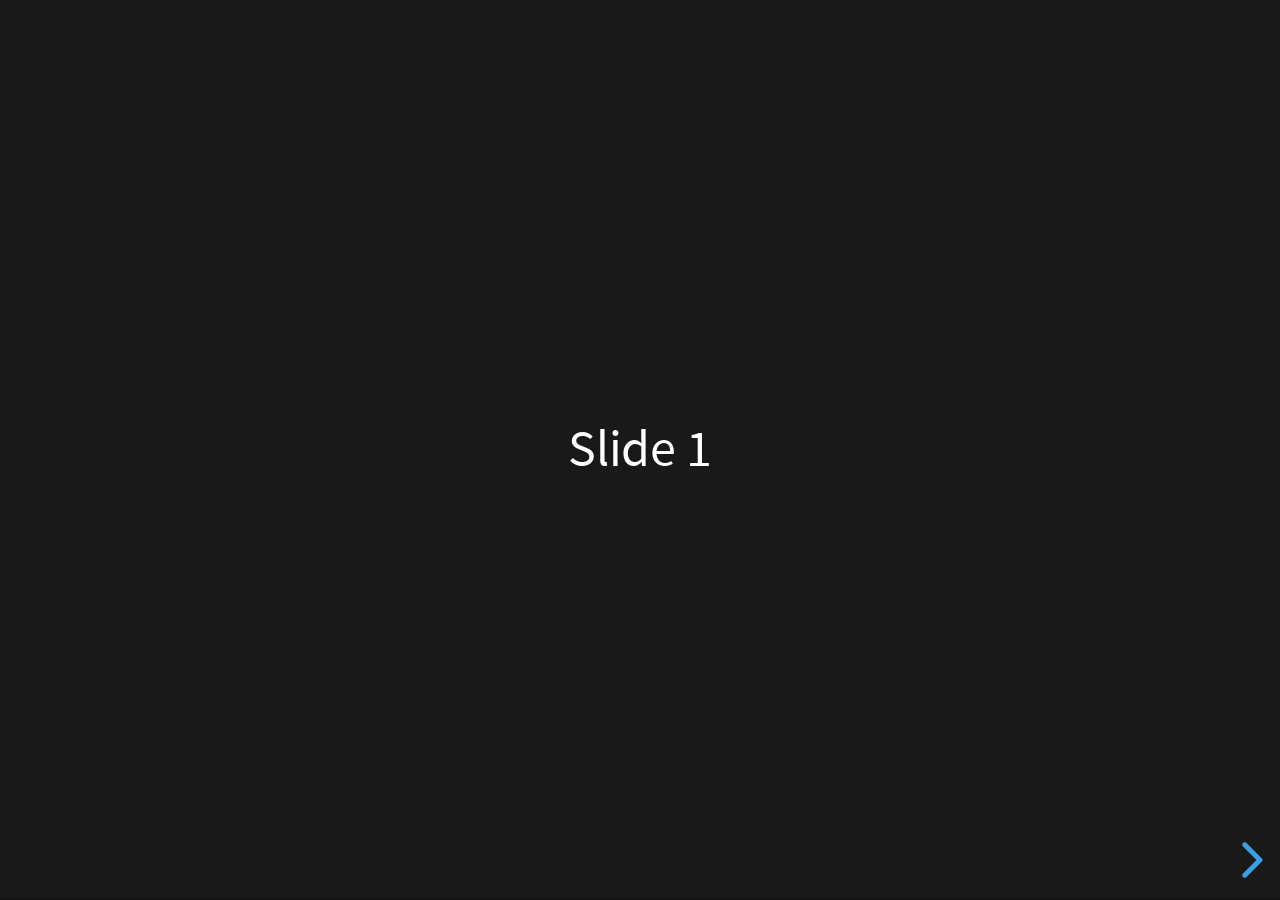
<file: reveal.js/index.html>
<!DOCTYPE html>
<html lang="en">
	<head>
		<meta charset="utf-8" />
		<meta
			name="viewport"
			content="width=device-width, initial-scale=1.0, maximum-scale=1.0, user-scalable=no"
		/>

		<title>reveal.js</title>

		<link rel="stylesheet" href="dist/reset.css" />
		<link rel="stylesheet" href="dist/reveal.css" />
		<link rel="stylesheet" href="dist/theme/black.css" />

		<!-- Theme used for syntax highlighted code -->
		<link rel="stylesheet" href="dist/plugin/highlight/monokai.css" />
	</head>
	<body>
		<div class="reveal">
			<div class="slides">
				<section>Slide 1</section>
				<section>Slide 2</section>
			</div>
		</div>

		<script src="dist/reveal.js"></script>
		<script src="dist/plugin/notes.js"></script>
		<script src="dist/plugin/markdown.js"></script>
		<script src="dist/plugin/highlight.js"></script>
		<script>
			// More info about initialization & config:
			// - https://revealjs.com/initialization/
			// - https://revealjs.com/config/
			Reveal.initialize({
				hash: true,

				// Learn about plugins: https://revealjs.com/plugins/
				plugins: [RevealMarkdown, RevealHighlight, RevealNotes],
			});
		</script>
	</body>
</html>
</file>
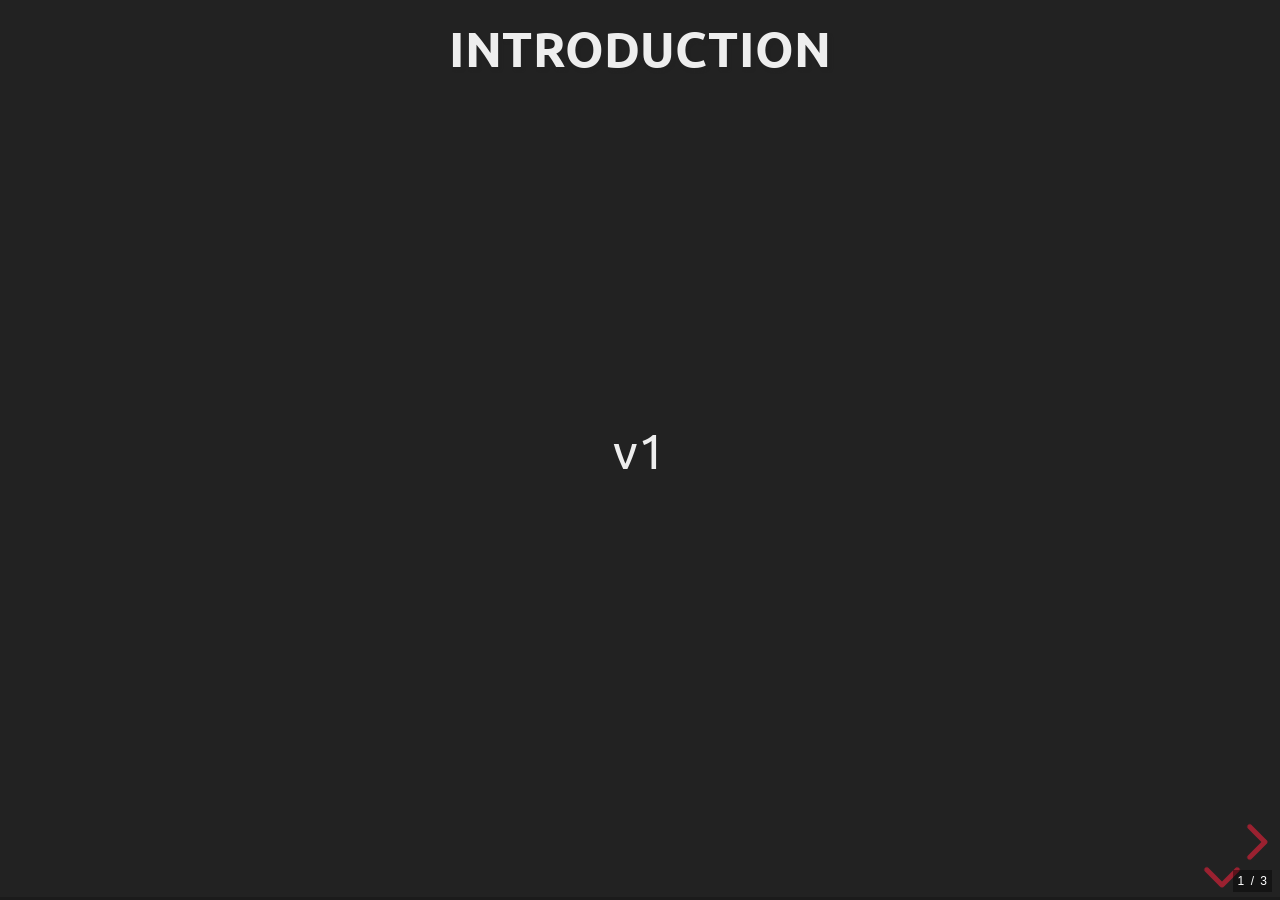
<file: reveal.p/index.html>
<!DOCTYPE html>
<html lang="en">
	<head>
		<meta charset="utf-8" />
		<meta
			name="viewport"
			content="width=device-width, initial-scale=1.0, maximum-scale=1.0, user-scalable=no"
		/>

		<title>Revael.js</title>

		<link rel="stylesheet" href="dist/reset.css" />
		<link rel="stylesheet" href="dist/reveal.css" />
		<link rel="stylesheet" href="dist/theme/blood.css" />

		<!-- Theme used for syntax highlighted code -->
		<link rel="stylesheet" href="dist/plugin/highlight/monokai.css" />
	</head>
	<bodyi>
		<div class="reveal">
			<div class="slides">
				<section>
					<h4>Introduction</h4>
					<section>v1</section>
					<section>v2</section>
				</section>
				<section>test</section>
			</div>
		</div>

		<script src="dist/reveal.js"></script>
		<script src="dist/plugin/notes.js"></script>
		<script src="dist/plugin/markdown.js"></script>
		<script src="dist/plugin/highlight.js"></script>
		<script>
			Reveal.initialize({
				hash: true,
				slideNumber : 'c/t',
				transition : 'slide',
				progress : true,
				controls : true,
				center : true,

				plugins : [RevealMarkdown, RevealHighlight, RevealNotes],
			});
		</script>
	</body>
</html>
</file>
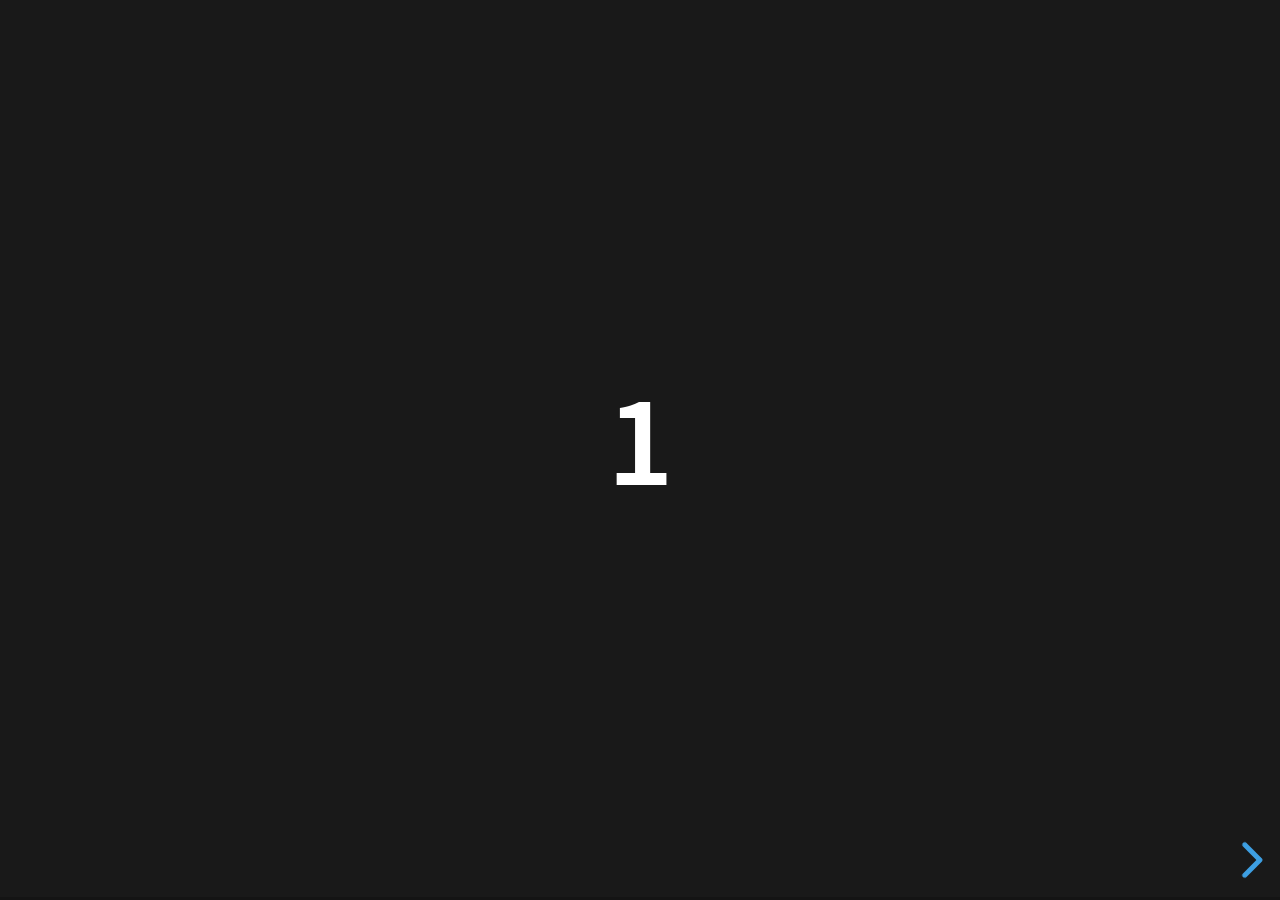
<file: reveal.js-master/examples/500-slides.html>
<!DOCTYPE html>
<html lang="en">
	<head>
		<meta charset="utf-8" />

		<title>reveal.js - 500 slides</title>

		<meta
			name="viewport"
			content="width=device-width, initial-scale=1.0, maximum-scale=1.0, user-scalable=no"
		/>

		<link rel="stylesheet" href="../dist/reveal.css" />
		<link rel="stylesheet" href="../dist/theme/black.css" />
	</head>

	<body>
		<div class="reveal">
			<div class="slides">
				<section><h1>1</h1></section>
				<section><h1>2</h1></section>
				<section><h1>3</h1></section>
				<section><h1>4</h1></section>
				<section><h1>5</h1></section>
				<section><h1>6</h1></section>
				<section><h1>7</h1></section>
				<section><h1>8</h1></section>
				<section><h1>9</h1></section>
				<section><h1>10</h1></section>
				<section><h1>11</h1></section>
				<section><h1>12</h1></section>
				<section><h1>13</h1></section>
				<section><h1>14</h1></section>
				<section><h1>15</h1></section>
				<section><h1>16</h1></section>
				<section><h1>17</h1></section>
				<section><h1>18</h1></section>
				<section><h1>19</h1></section>
				<section><h1>20</h1></section>
				<section><h1>21</h1></section>
				<section><h1>22</h1></section>
				<section><h1>23</h1></section>
				<section><h1>24</h1></section>
				<section><h1>25</h1></section>
				<section><h1>26</h1></section>
				<section><h1>27</h1></section>
				<section><h1>28</h1></section>
				<section><h1>29</h1></section>
				<section><h1>30</h1></section>
				<section><h1>31</h1></section>
				<section><h1>32</h1></section>
				<section><h1>33</h1></section>
				<section><h1>34</h1></section>
				<section><h1>35</h1></section>
				<section><h1>36</h1></section>
				<section><h1>37</h1></section>
				<section><h1>38</h1></section>
				<section><h1>39</h1></section>
				<section><h1>40</h1></section>
				<section><h1>41</h1></section>
				<section><h1>42</h1></section>
				<section><h1>43</h1></section>
				<section><h1>44</h1></section>
				<section><h1>45</h1></section>
				<section><h1>46</h1></section>
				<section><h1>47</h1></section>
				<section><h1>48</h1></section>
				<section><h1>49</h1></section>
				<section><h1>50</h1></section>
				<section><h1>51</h1></section>
				<section><h1>52</h1></section>
				<section><h1>53</h1></section>
				<section><h1>54</h1></section>
				<section><h1>55</h1></section>
				<section><h1>56</h1></section>
				<section><h1>57</h1></section>
				<section><h1>58</h1></section>
				<section><h1>59</h1></section>
				<section><h1>60</h1></section>
				<section><h1>61</h1></section>
				<section><h1>62</h1></section>
				<section><h1>63</h1></section>
				<section><h1>64</h1></section>
				<section><h1>65</h1></section>
				<section><h1>66</h1></section>
				<section><h1>67</h1></section>
				<section><h1>68</h1></section>
				<section><h1>69</h1></section>
				<section><h1>70</h1></section>
				<section><h1>71</h1></section>
				<section><h1>72</h1></section>
				<section><h1>73</h1></section>
				<section><h1>74</h1></section>
				<section><h1>75</h1></section>
				<section><h1>76</h1></section>
				<section><h1>77</h1></section>
				<section><h1>78</h1></section>
				<section><h1>79</h1></section>
				<section><h1>80</h1></section>
				<section><h1>81</h1></section>
				<section><h1>82</h1></section>
				<section><h1>83</h1></section>
				<section><h1>84</h1></section>
				<section><h1>85</h1></section>
				<section><h1>86</h1></section>
				<section><h1>87</h1></section>
				<section><h1>88</h1></section>
				<section><h1>89</h1></section>
				<section><h1>90</h1></section>
				<section><h1>91</h1></section>
				<section><h1>92</h1></section>
				<section><h1>93</h1></section>
				<section><h1>94</h1></section>
				<section><h1>95</h1></section>
				<section><h1>96</h1></section>
				<section><h1>97</h1></section>
				<section><h1>98</h1></section>
				<section><h1>99</h1></section>
				<section><h1>100</h1></section>
				<section><h1>101</h1></section>
				<section><h1>102</h1></section>
				<section><h1>103</h1></section>
				<section><h1>104</h1></section>
				<section><h1>105</h1></section>
				<section><h1>106</h1></section>
				<section><h1>107</h1></section>
				<section><h1>108</h1></section>
				<section><h1>109</h1></section>
				<section><h1>110</h1></section>
				<section><h1>111</h1></section>
				<section><h1>112</h1></section>
				<section><h1>113</h1></section>
				<section><h1>114</h1></section>
				<section><h1>115</h1></section>
				<section><h1>116</h1></section>
				<section><h1>117</h1></section>
				<section><h1>118</h1></section>
				<section><h1>119</h1></section>
				<section><h1>120</h1></section>
				<section><h1>121</h1></section>
				<section><h1>122</h1></section>
				<section><h1>123</h1></section>
				<section><h1>124</h1></section>
				<section><h1>125</h1></section>
				<section><h1>126</h1></section>
				<section><h1>127</h1></section>
				<section><h1>128</h1></section>
				<section><h1>129</h1></section>
				<section><h1>130</h1></section>
				<section><h1>131</h1></section>
				<section><h1>132</h1></section>
				<section><h1>133</h1></section>
				<section><h1>134</h1></section>
				<section><h1>135</h1></section>
				<section><h1>136</h1></section>
				<section><h1>137</h1></section>
				<section><h1>138</h1></section>
				<section><h1>139</h1></section>
				<section><h1>140</h1></section>
				<section><h1>141</h1></section>
				<section><h1>142</h1></section>
				<section><h1>143</h1></section>
				<section><h1>144</h1></section>
				<section><h1>145</h1></section>
				<section><h1>146</h1></section>
				<section><h1>147</h1></section>
				<section><h1>148</h1></section>
				<section><h1>149</h1></section>
				<section><h1>150</h1></section>
				<section><h1>151</h1></section>
				<section><h1>152</h1></section>
				<section><h1>153</h1></section>
				<section><h1>154</h1></section>
				<section><h1>155</h1></section>
				<section><h1>156</h1></section>
				<section><h1>157</h1></section>
				<section><h1>158</h1></section>
				<section><h1>159</h1></section>
				<section><h1>160</h1></section>
				<section><h1>161</h1></section>
				<section><h1>162</h1></section>
				<section><h1>163</h1></section>
				<section><h1>164</h1></section>
				<section><h1>165</h1></section>
				<section><h1>166</h1></section>
				<section><h1>167</h1></section>
				<section><h1>168</h1></section>
				<section><h1>169</h1></section>
				<section><h1>170</h1></section>
				<section><h1>171</h1></section>
				<section><h1>172</h1></section>
				<section><h1>173</h1></section>
				<section><h1>174</h1></section>
				<section><h1>175</h1></section>
				<section><h1>176</h1></section>
				<section><h1>177</h1></section>
				<section><h1>178</h1></section>
				<section><h1>179</h1></section>
				<section><h1>180</h1></section>
				<section><h1>181</h1></section>
				<section><h1>182</h1></section>
				<section><h1>183</h1></section>
				<section><h1>184</h1></section>
				<section><h1>185</h1></section>
				<section><h1>186</h1></section>
				<section><h1>187</h1></section>
				<section><h1>188</h1></section>
				<section><h1>189</h1></section>
				<section><h1>190</h1></section>
				<section><h1>191</h1></section>
				<section><h1>192</h1></section>
				<section><h1>193</h1></section>
				<section><h1>194</h1></section>
				<section><h1>195</h1></section>
				<section><h1>196</h1></section>
				<section><h1>197</h1></section>
				<section><h1>198</h1></section>
				<section><h1>199</h1></section>
				<section><h1>200</h1></section>
				<section><h1>201</h1></section>
				<section><h1>202</h1></section>
				<section><h1>203</h1></section>
				<section><h1>204</h1></section>
				<section><h1>205</h1></section>
				<section><h1>206</h1></section>
				<section><h1>207</h1></section>
				<section><h1>208</h1></section>
				<section><h1>209</h1></section>
				<section><h1>210</h1></section>
				<section><h1>211</h1></section>
				<section><h1>212</h1></section>
				<section><h1>213</h1></section>
				<section><h1>214</h1></section>
				<section><h1>215</h1></section>
				<section><h1>216</h1></section>
				<section><h1>217</h1></section>
				<section><h1>218</h1></section>
				<section><h1>219</h1></section>
				<section><h1>220</h1></section>
				<section><h1>221</h1></section>
				<section><h1>222</h1></section>
				<section><h1>223</h1></section>
				<section><h1>224</h1></section>
				<section><h1>225</h1></section>
				<section><h1>226</h1></section>
				<section><h1>227</h1></section>
				<section><h1>228</h1></section>
				<section><h1>229</h1></section>
				<section><h1>230</h1></section>
				<section><h1>231</h1></section>
				<section><h1>232</h1></section>
				<section><h1>233</h1></section>
				<section><h1>234</h1></section>
				<section><h1>235</h1></section>
				<section><h1>236</h1></section>
				<section><h1>237</h1></section>
				<section><h1>238</h1></section>
				<section><h1>239</h1></section>
				<section><h1>240</h1></section>
				<section><h1>241</h1></section>
				<section><h1>242</h1></section>
				<section><h1>243</h1></section>
				<section><h1>244</h1></section>
				<section><h1>245</h1></section>
				<section><h1>246</h1></section>
				<section><h1>247</h1></section>
				<section><h1>248</h1></section>
				<section><h1>249</h1></section>
				<section><h1>250</h1></section>
				<section><h1>251</h1></section>
				<section><h1>252</h1></section>
				<section><h1>253</h1></section>
				<section><h1>254</h1></section>
				<section><h1>255</h1></section>
				<section><h1>256</h1></section>
				<section><h1>257</h1></section>
				<section><h1>258</h1></section>
				<section><h1>259</h1></section>
				<section><h1>260</h1></section>
				<section><h1>261</h1></section>
				<section><h1>262</h1></section>
				<section><h1>263</h1></section>
				<section><h1>264</h1></section>
				<section><h1>265</h1></section>
				<section><h1>266</h1></section>
				<section><h1>267</h1></section>
				<section><h1>268</h1></section>
				<section><h1>269</h1></section>
				<section><h1>270</h1></section>
				<section><h1>271</h1></section>
				<section><h1>272</h1></section>
				<section><h1>273</h1></section>
				<section><h1>274</h1></section>
				<section><h1>275</h1></section>
				<section><h1>276</h1></section>
				<section><h1>277</h1></section>
				<section><h1>278</h1></section>
				<section><h1>279</h1></section>
				<section><h1>280</h1></section>
				<section><h1>281</h1></section>
				<section><h1>282</h1></section>
				<section><h1>283</h1></section>
				<section><h1>284</h1></section>
				<section><h1>285</h1></section>
				<section><h1>286</h1></section>
				<section><h1>287</h1></section>
				<section><h1>288</h1></section>
				<section><h1>289</h1></section>
				<section><h1>290</h1></section>
				<section><h1>291</h1></section>
				<section><h1>292</h1></section>
				<section><h1>293</h1></section>
				<section><h1>294</h1></section>
				<section><h1>295</h1></section>
				<section><h1>296</h1></section>
				<section><h1>297</h1></section>
				<section><h1>298</h1></section>
				<section><h1>299</h1></section>
				<section><h1>300</h1></section>
				<section><h1>301</h1></section>
				<section><h1>302</h1></section>
				<section><h1>303</h1></section>
				<section><h1>304</h1></section>
				<section><h1>305</h1></section>
				<section><h1>306</h1></section>
				<section><h1>307</h1></section>
				<section><h1>308</h1></section>
				<section><h1>309</h1></section>
				<section><h1>310</h1></section>
				<section><h1>311</h1></section>
				<section><h1>312</h1></section>
				<section><h1>313</h1></section>
				<section><h1>314</h1></section>
				<section><h1>315</h1></section>
				<section><h1>316</h1></section>
				<section><h1>317</h1></section>
				<section><h1>318</h1></section>
				<section><h1>319</h1></section>
				<section><h1>320</h1></section>
				<section><h1>321</h1></section>
				<section><h1>322</h1></section>
				<section><h1>323</h1></section>
				<section><h1>324</h1></section>
				<section><h1>325</h1></section>
				<section><h1>326</h1></section>
				<section><h1>327</h1></section>
				<section><h1>328</h1></section>
				<section><h1>329</h1></section>
				<section><h1>330</h1></section>
				<section><h1>331</h1></section>
				<section><h1>332</h1></section>
				<section><h1>333</h1></section>
				<section><h1>334</h1></section>
				<section><h1>335</h1></section>
				<section><h1>336</h1></section>
				<section><h1>337</h1></section>
				<section><h1>338</h1></section>
				<section><h1>339</h1></section>
				<section><h1>340</h1></section>
				<section><h1>341</h1></section>
				<section><h1>342</h1></section>
				<section><h1>343</h1></section>
				<section><h1>344</h1></section>
				<section><h1>345</h1></section>
				<section><h1>346</h1></section>
				<section><h1>347</h1></section>
				<section><h1>348</h1></section>
				<section><h1>349</h1></section>
				<section><h1>350</h1></section>
				<section><h1>351</h1></section>
				<section><h1>352</h1></section>
				<section><h1>353</h1></section>
				<section><h1>354</h1></section>
				<section><h1>355</h1></section>
				<section><h1>356</h1></section>
				<section><h1>357</h1></section>
				<section><h1>358</h1></section>
				<section><h1>359</h1></section>
				<section><h1>360</h1></section>
				<section><h1>361</h1></section>
				<section><h1>362</h1></section>
				<section><h1>363</h1></section>
				<section><h1>364</h1></section>
				<section><h1>365</h1></section>
				<section><h1>366</h1></section>
				<section><h1>367</h1></section>
				<section><h1>368</h1></section>
				<section><h1>369</h1></section>
				<section><h1>370</h1></section>
				<section><h1>371</h1></section>
				<section><h1>372</h1></section>
				<section><h1>373</h1></section>
				<section><h1>374</h1></section>
				<section><h1>375</h1></section>
				<section><h1>376</h1></section>
				<section><h1>377</h1></section>
				<section><h1>378</h1></section>
				<section><h1>379</h1></section>
				<section><h1>380</h1></section>
				<section><h1>381</h1></section>
				<section><h1>382</h1></section>
				<section><h1>383</h1></section>
				<section><h1>384</h1></section>
				<section><h1>385</h1></section>
				<section><h1>386</h1></section>
				<section><h1>387</h1></section>
				<section><h1>388</h1></section>
				<section><h1>389</h1></section>
				<section><h1>390</h1></section>
				<section><h1>391</h1></section>
				<section><h1>392</h1></section>
				<section><h1>393</h1></section>
				<section><h1>394</h1></section>
				<section><h1>395</h1></section>
				<section><h1>396</h1></section>
				<section><h1>397</h1></section>
				<section><h1>398</h1></section>
				<section><h1>399</h1></section>
				<section><h1>400</h1></section>
				<section><h1>401</h1></section>
				<section><h1>402</h1></section>
				<section><h1>403</h1></section>
				<section><h1>404</h1></section>
				<section><h1>405</h1></section>
				<section><h1>406</h1></section>
				<section><h1>407</h1></section>
				<section><h1>408</h1></section>
				<section><h1>409</h1></section>
				<section><h1>410</h1></section>
				<section><h1>411</h1></section>
				<section><h1>412</h1></section>
				<section><h1>413</h1></section>
				<section><h1>414</h1></section>
				<section><h1>415</h1></section>
				<section><h1>416</h1></section>
				<section><h1>417</h1></section>
				<section><h1>418</h1></section>
				<section><h1>419</h1></section>
				<section><h1>420</h1></section>
				<section><h1>421</h1></section>
				<section><h1>422</h1></section>
				<section><h1>423</h1></section>
				<section><h1>424</h1></section>
				<section><h1>425</h1></section>
				<section><h1>426</h1></section>
				<section><h1>427</h1></section>
				<section><h1>428</h1></section>
				<section><h1>429</h1></section>
				<section><h1>430</h1></section>
				<section><h1>431</h1></section>
				<section><h1>432</h1></section>
				<section><h1>433</h1></section>
				<section><h1>434</h1></section>
				<section><h1>435</h1></section>
				<section><h1>436</h1></section>
				<section><h1>437</h1></section>
				<section><h1>438</h1></section>
				<section><h1>439</h1></section>
				<section><h1>440</h1></section>
				<section><h1>441</h1></section>
				<section><h1>442</h1></section>
				<section><h1>443</h1></section>
				<section><h1>444</h1></section>
				<section><h1>445</h1></section>
				<section><h1>446</h1></section>
				<section><h1>447</h1></section>
				<section><h1>448</h1></section>
				<section><h1>449</h1></section>
				<section><h1>450</h1></section>
				<section><h1>451</h1></section>
				<section><h1>452</h1></section>
				<section><h1>453</h1></section>
				<section><h1>454</h1></section>
				<section><h1>455</h1></section>
				<section><h1>456</h1></section>
				<section><h1>457</h1></section>
				<section><h1>458</h1></section>
				<section><h1>459</h1></section>
				<section><h1>460</h1></section>
				<section><h1>461</h1></section>
				<section><h1>462</h1></section>
				<section><h1>463</h1></section>
				<section><h1>464</h1></section>
				<section><h1>465</h1></section>
				<section><h1>466</h1></section>
				<section><h1>467</h1></section>
				<section><h1>468</h1></section>
				<section><h1>469</h1></section>
				<section><h1>470</h1></section>
				<section><h1>471</h1></section>
				<section><h1>472</h1></section>
				<section><h1>473</h1></section>
				<section><h1>474</h1></section>
				<section><h1>475</h1></section>
				<section><h1>476</h1></section>
				<section><h1>477</h1></section>
				<section><h1>478</h1></section>
				<section><h1>479</h1></section>
				<section><h1>480</h1></section>
				<section><h1>481</h1></section>
				<section><h1>482</h1></section>
				<section><h1>483</h1></section>
				<section><h1>484</h1></section>
				<section><h1>485</h1></section>
				<section><h1>486</h1></section>
				<section><h1>487</h1></section>
				<section><h1>488</h1></section>
				<section><h1>489</h1></section>
				<section><h1>490</h1></section>
				<section><h1>491</h1></section>
				<section><h1>492</h1></section>
				<section><h1>493</h1></section>
				<section><h1>494</h1></section>
				<section><h1>495</h1></section>
				<section><h1>496</h1></section>
				<section><h1>497</h1></section>
				<section><h1>498</h1></section>
				<section><h1>499</h1></section>
			</div>
		</div>

		<script src="../dist/reveal.js"></script>
		<script>
			Reveal.initialize({
				transition: 'linear',
			});
		</script>
	</body>
</html>
</file>
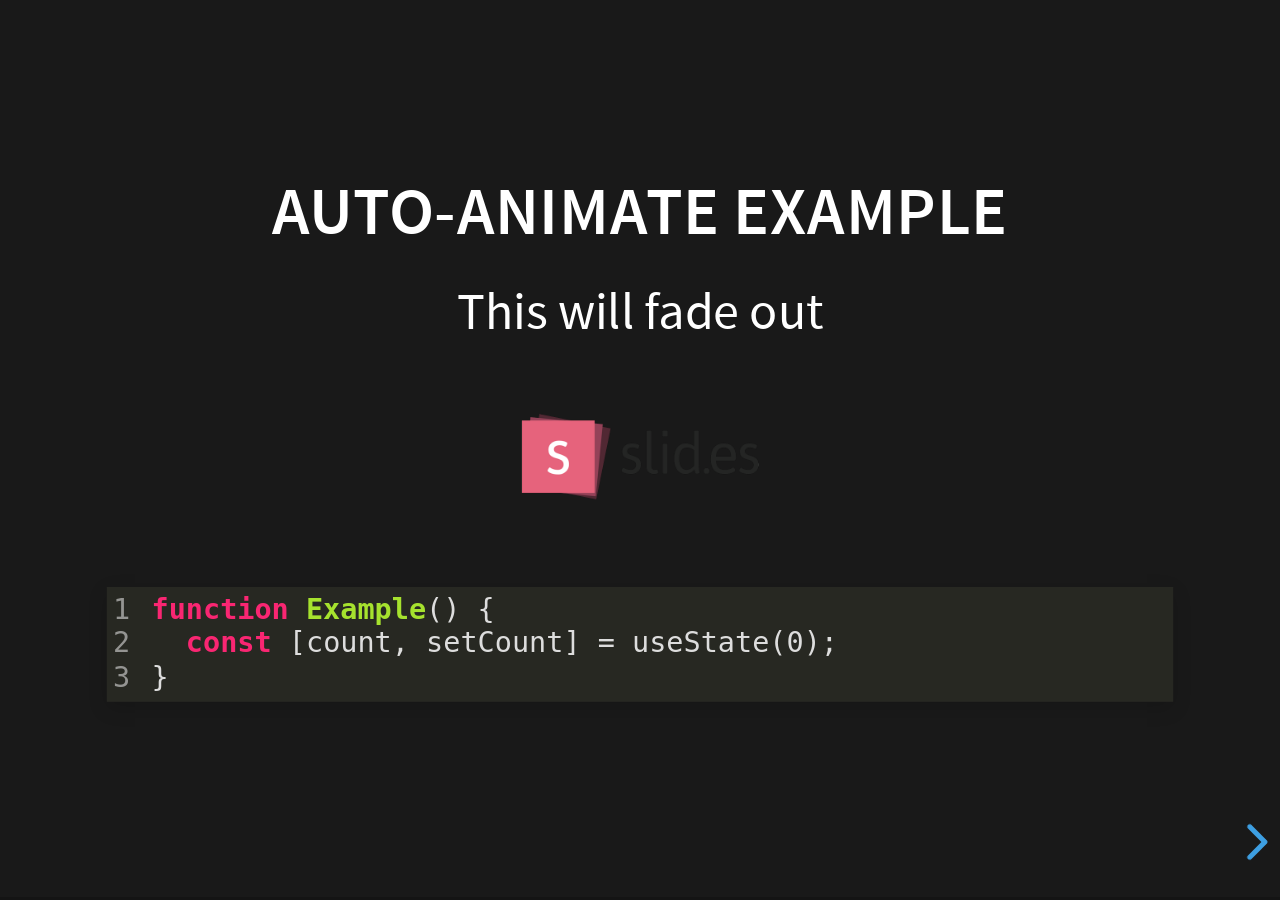
<file: reveal.js-master/examples/auto-animate.html>
<!DOCTYPE html>
<html lang="en">
	<head>
		<meta charset="utf-8" />

		<title>reveal.js - Auto Animate</title>

		<meta
			name="viewport"
			content="width=device-width, initial-scale=1.0, maximum-scale=1.0, user-scalable=no"
		/>

		<link rel="stylesheet" href="../dist/reveal.css" />
		<link rel="stylesheet" href="../dist/theme/black.css" id="theme" />
		<link rel="stylesheet" href="../dist/plugin/highlight/monokai.css" />
	</head>

	<body>
		<div class="reveal">
			<div class="slides">
				<section data-auto-animate data-auto-animate-unmatched="fade">
					<h3>Auto-Animate Example</h3>
					<p>This will fade out</p>
					<img src="assets/image1.png" style="height: 100px" />
					<pre data-id="code"><code data-line-numbers class="hljs" data-trim>
						function Example() {
						  const [count, setCount] = useState(0);
						}
					</code></pre>
				</section>
				<section data-auto-animate data-auto-animate-unmatched="fade">
					<h3>Auto-Animate Example</h3>
					<p style="opacity: 0.2; margin-top: 100px">This will fade out</p>
					<p>This element is unmatched</p>
					<img src="assets/image1.png" style="height: 150px" />
					<pre data-id="code"><code data-line-numbers class="hljs" data-trim>
						function Example() {
						  New line!
						  const [count, setCount] = useState(0);
						}
					</code></pre>
				</section>

				<section data-auto-animate>
					<p data-id="text-props" style="background: #555; line-height: 1em; letter-spacing: 0em">
						Line Height & Letter Spacing
					</p>
				</section>
				<section data-auto-animate>
					<p data-id="text-props" style="background: #555; line-height: 3em; letter-spacing: 0.2em">
						Line Height & Letter Spacing
					</p>
				</section>

				<section>
					<section data-auto-animate>
						<pre data-id="code"><code data-line-numbers class="hljs" data-trim>
							import React, { useState } from 'react';

							function Example() {
							  const [count, setCount] = useState(0);

							  return (
							    ...
							  );
							}
						</code></pre>
					</section>
					<section data-auto-animate>
						<pre data-id="code"><code data-line-numbers class="hljs" data-trim>
							function Example() {
							  const [count, setCount] = useState(0);

							  return (
							    &lt;div&gt;
							      &lt;p&gt;You clicked {count} times&lt;/p&gt;
							      &lt;button onClick={() =&gt; setCount(count + 1)}&gt;
							        Click me
							      &lt;/button&gt;
							    &lt;/div&gt;
							  );
							}
						</code></pre>
					</section>
					<section data-auto-animate>
						<pre data-id="code"><code data-line-numbers class="hljs" data-trim>
							function Example() {
							  // A comment!
							  const [count, setCount] = useState(0);

							  return (
							    &lt;div&gt;
							      &lt;p&gt;You clicked {count} times&lt;/p&gt;
							      &lt;button onClick={() =&gt; setCount(count + 1)}&gt;
							        Click me
							      &lt;/button&gt;
							    &lt;/div&gt;
							  );
							}
						</code></pre>
					</section>
				</section>

				<section>
					<section data-auto-animate>
						<h3>Swapping list items</h3>
						<ul>
							<li>One</li>
							<li>Two</li>
							<li>Three</li>
						</ul>
					</section>
					<section data-auto-animate>
						<h3>Swapping list items</h3>
						<ul>
							<li>Two</li>
							<li>One</li>
							<li>Three</li>
						</ul>
					</section>
					<section data-auto-animate>
						<h3>Swapping list items</h3>
						<ul>
							<li>Two</li>
							<li>Three</li>
							<li>One</li>
						</ul>
					</section>
				</section>

				<section data-auto-animate style="height: 600px">
					<h3 style="opacity: 0.3; font-size: 18px">SLIDE 1</h3>
					<h2 data-id="title" style="margin-top: 260px">Animate Anything</h2>
					<div
						data-id="1"
						style="
							background: white;
							position: absolute;
							top: 150px;
							left: 16%;
							width: 60px;
							height: 60px;
						"
					></div>
					<div
						data-id="2"
						style="
							background: white;
							position: absolute;
							top: 150px;
							left: 36%;
							width: 60px;
							height: 60px;
						"
					></div>
					<div
						data-id="3"
						style="
							background: white;
							position: absolute;
							top: 150px;
							left: 56%;
							width: 60px;
							height: 60px;
						"
					></div>
					<div
						data-id="4"
						style="
							background: white;
							position: absolute;
							top: 150px;
							left: 76%;
							width: 60px;
							height: 60px;
						"
					></div>
				</section>
				<section data-auto-animate style="height: 600px">
					<h3 style="opacity: 0.3; font-size: 18px">SLIDE 2</h3>
					<h2 data-id="title" style="margin-top: 500px">With Auto Animate</h2>
					<div
						data-id="1"
						style="
							background: cyan;
							position: absolute;
							bottom: 190px;
							left: 16%;
							width: 60px;
							height: 60px;
						"
					></div>
					<div
						data-id="2"
						style="
							background: magenta;
							position: absolute;
							bottom: 190px;
							left: 36%;
							width: 60px;
							height: 160px;
						"
					></div>
					<div
						data-id="3"
						style="
							background: yellow;
							position: absolute;
							bottom: 190px;
							left: 56%;
							width: 60px;
							height: 260px;
						"
					></div>
					<div
						data-id="4"
						style="
							background: red;
							position: absolute;
							bottom: 190px;
							left: 76%;
							width: 60px;
							height: 360px;
						"
					></div>
				</section>
				<section data-auto-animate style="height: 600px">
					<h3 style="opacity: 0.3; font-size: 18px">SLIDE 3</h3>
					<h2 data-id="title" style="margin-top: 500px; opacity: 0">With Auto Animate</h2>
					<div
						data-id="1"
						style="
							background: cyan;
							position: absolute;
							top: 50%;
							left: 50%;
							width: 400px;
							height: 400px;
							margin: -200px 0 0 -200px;
							border-radius: 400px;
						"
					></div>
					<div
						data-id="2"
						style="
							background: magenta;
							position: absolute;
							top: 50%;
							left: 50%;
							width: 300px;
							height: 300px;
							margin: -150px 0 0 -150px;
							border-radius: 400px;
						"
					></div>
					<div
						data-id="3"
						style="
							background: yellow;
							position: absolute;
							top: 50%;
							left: 50%;
							width: 200px;
							height: 200px;
							margin: -100px 0 0 -100px;
							border-radius: 400px;
						"
					></div>
					<div
						data-id="4"
						style="
							background: red;
							position: absolute;
							top: 50%;
							left: 50%;
							width: 100px;
							height: 100px;
							margin: -50px 0 0 -50px;
							border-radius: 400px;
						"
					></div>
				</section>
				<section data-auto-animate style="height: 600px">
					<h3 style="opacity: 0.3; font-size: 18px">SLIDE 3</h3>
					<h2 data-id="title" style="margin-top: 500px; opacity: 0">With Auto Animate</h2>
					<div
						data-id="1"
						style="
							background: red;
							position: absolute;
							top: 250px;
							left: 16%;
							width: 60px;
							height: 60px;
						"
					></div>
					<div
						data-id="2"
						style="
							background: yellow;
							position: absolute;
							top: 250px;
							left: 36%;
							width: 60px;
							height: 60px;
						"
					></div>
					<div
						data-id="3"
						style="
							background: magenta;
							position: absolute;
							top: 250px;
							left: 56%;
							width: 60px;
							height: 60px;
						"
					></div>
					<div
						data-id="4"
						style="
							background: cyan;
							position: absolute;
							top: 250px;
							left: 76%;
							width: 60px;
							height: 60px;
						"
					></div>
				</section>

				<section data-auto-animate data-auto-animate-id="a">
					<h2>data-auto-animate-id="a"</h2>
					<h3>A1</h3>
				</section>
				<section data-auto-animate data-auto-animate-id="a">
					<h2>data-auto-animate-id="a"</h2>
					<h3>A1</h3>
					<h3>A2</h3>
				</section>
				<section data-auto-animate data-auto-animate-id="b">
					<h2>data-auto-animate-id="b"</h2>
					<h3>B1</h3>
				</section>
				<section data-auto-animate data-auto-animate-id="b">
					<h2>data-auto-animate-id="b"</h2>
					<h3>B1</h3>
					<h3>B2</h3>
				</section>

				<section>
					<section id="stacked-slide-1" data-auto-animate>
						<a href="#/stacked-slide-1">Slide 1</a><br />
						<a href="#/stacked-slide-2">Slide 2</a><br />
						<a href="#/stacked-slide-3">Slide 3</a><br />
						<a href="#/stacked-slide-4">Slide 4</a><br />
						<div
							data-id="anim"
							style="
								background: indigo;
								padding: 8px;
								width: 50px;
								height: 50px;
								position: absolute;
								left: 0px;
							"
						>
							A
						</div>
					</section>
					<section id="stacked-slide-2" data-auto-animate>
						<a href="#/stacked-slide-1">Slide 1</a><br />
						<a href="#/stacked-slide-2">Slide 2</a><br />
						<a href="#/stacked-slide-3">Slide 3</a><br />
						<a href="#/stacked-slide-4">Slide 4</a><br />
						<div
							data-id="anim"
							style="
								background: indigo;
								padding: 8px;
								width: 50px;
								height: 50px;
								position: absolute;
								left: 25%;
							"
						>
							A
						</div>
					</section>
					<section id="stacked-slide-3" data-auto-animate>
						<a href="#/stacked-slide-1">Slide 1</a><br />
						<a href="#/stacked-slide-2">Slide 2</a><br />
						<a href="#/stacked-slide-3">Slide 3</a><br />
						<a href="#/stacked-slide-4">Slide 4</a><br />
						<div
							data-id="anim"
							style="
								background: indigo;
								padding: 8px;
								width: 50px;
								height: 50px;
								position: absolute;
								left: 50%;
							"
						>
							A
						</div>
					</section>
					<section id="stacked-slide-4" data-auto-animate>
						<a href="#/stacked-slide-1">Slide 1</a><br />
						<a href="#/stacked-slide-2">Slide 2</a><br />
						<a href="#/stacked-slide-3">Slide 3</a><br />
						<a href="#/stacked-slide-4">Slide 4</a><br />
						<div
							data-id="anim"
							style="
								background: indigo;
								padding: 8px;
								width: 50px;
								height: 50px;
								position: absolute;
								left: 75%;
							"
						>
							A
						</div>
					</section>
				</section>
			</div>
		</div>

		<script src="../dist/reveal.js"></script>
		<script src="../dist/plugin/highlight.js"></script>
		<script>
			Reveal.initialize({
				center: true,
				hash: true,
				plugins: [RevealHighlight],
			});
		</script>
	</body>
</html>
</file>
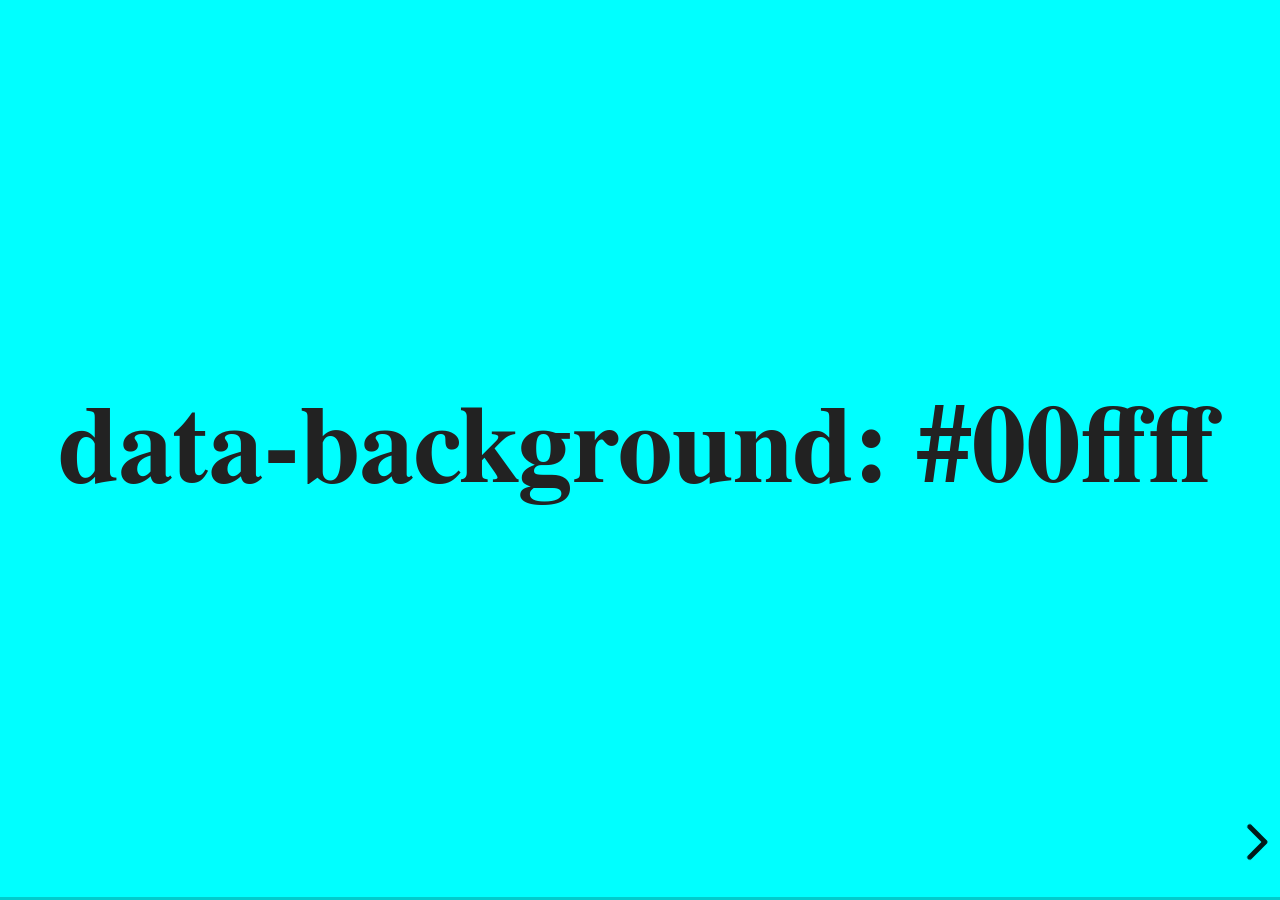
<file: reveal.js-master/examples/backgrounds.html>
<!DOCTYPE html>
<html lang="en">
	<head>
		<meta charset="utf-8" />

		<title>reveal.js - Slide Backgrounds</title>

		<meta
			name="viewport"
			content="width=device-width, initial-scale=1.0, maximum-scale=1.0, user-scalable=no"
		/>

		<link rel="stylesheet" href="../dist/reveal.css" />
		<link rel="stylesheet" href="../dist/theme/serif.css" id="theme" />
		<style type="text/css" media="screen">
			.slides section.has-dark-background,
			.slides section.has-dark-background h2 {
				color: #fff;
			}
			.slides section.has-light-background,
			.slides section.has-light-background h2 {
				color: #222;
			}
		</style>
	</head>

	<body>
		<div class="reveal">
			<div class="slides">
				<section data-background="#00ffff">
					<h2>data-background: #00ffff</h2>
				</section>

				<section data-background="#bb00bb">
					<h2>data-background: #bb00bb</h2>
				</section>

				<section data-background-color="lightblue">
					<h2>data-background: lightblue</h2>
				</section>

				<section>
					<section data-background="#ff0000">
						<h2>data-background: #ff0000</h2>
					</section>
					<section data-background="rgba(0, 0, 0, 0.2)">
						<h2>data-background: rgba(0, 0, 0, 0.2)</h2>
					</section>
					<section data-background="salmon">
						<h2>data-background: salmon</h2>
					</section>
				</section>

				<section data-background="rgba(0, 100, 100, 0.2)">
					<section>
						<h2>Background applied to stack</h2>
					</section>
					<section>
						<h2>Background applied to stack</h2>
					</section>
					<section data-background="rgb(66, 66, 66)">
						<h2>Background applied to slide inside of stack</h2>
					</section>
				</section>

				<section data-background-transition="slide" data-background="assets/image1.png">
					<h2>Background image</h2>
				</section>

				<section>
					<section data-background-transition="slide" data-background="assets/image1.png">
						<h2>Background image</h2>
					</section>
					<section data-background-transition="slide" data-background="assets/image1.png">
						<h2>Background image</h2>
					</section>
				</section>

				<section
					data-background="assets/image2.png"
					data-background-size="100px"
					data-background-repeat="repeat"
					data-background-color="#111"
				>
					<h2>Background image</h2>
					<pre>
data-background-size="100px" data-background-repeat="repeat" data-background-color="#111"</pre
					>
				</section>

				<section data-background="#888888">
					<h2>Same background twice (1/2)</h2>
				</section>
				<section data-background="#888888">
					<h2>Same background twice (2/2)</h2>
				</section>

				<section data-background-video="https://static.slid.es/site/homepage/v1/homepage-video-editor.mp4,https://static.slid.es/site/homepage/v1/homepage-video-editor.webm">
					<h2>Video background</h2>
				</section>

				<section
					data-background-iframe="https://slides.com/news/make-better-presentations/embed?style=hidden&autoSlide=4000"
				>
					<h2>Iframe background</h2>
				</section>

				<section>
					<section data-background="#417203">
						<h2>Same background twice vertical (1/2)</h2>
					</section>
					<section data-background="#417203">
						<h2>Same background twice vertical (2/2)</h2>
					</section>
				</section>

				<section data-background="#934f4d">
					<h2>Same background from horizontal to vertical (1/3)</h2>
				</section>
				<section>
					<section data-background="#934f4d">
						<h2>Same background from horizontal to vertical (2/3)</h2>
					</section>
					<section data-background="#934f4d">
						<h2>Same background from horizontal to vertical (3/3)</h2>
					</section>
				</section>
			</div>
		</div>

		<script src="../dist/reveal.js"></script>
		<script>
			// Full list of configuration options:
			// https://revealjs.revealjs.com/config/
			Reveal.initialize({
				center: true,

				transition: 'linear',
				// transitionSpeed: 'slow',
				// backgroundTransition: 'slide'
			});
		</script>
	</body>
</html>
</file>
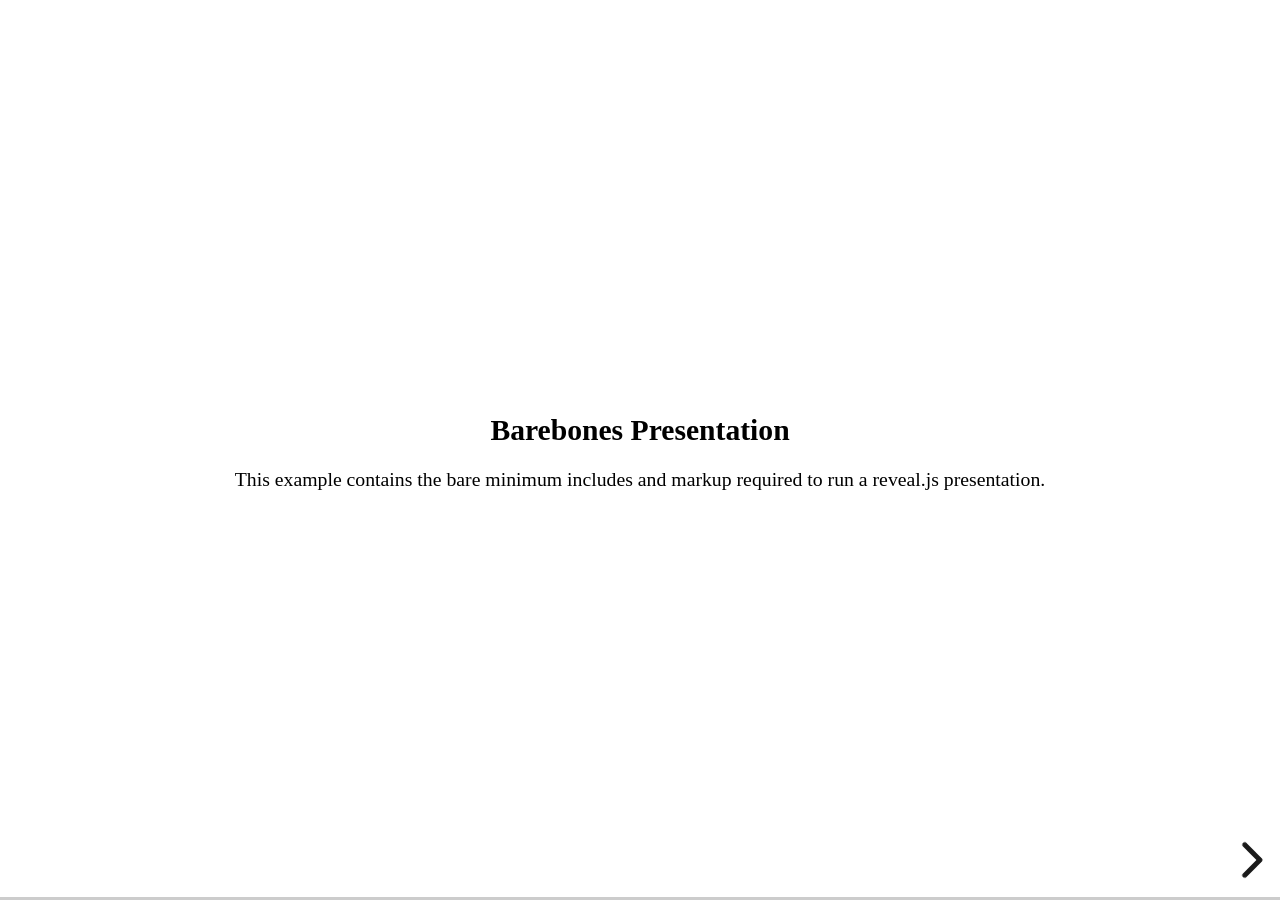
<file: reveal.js-master/examples/barebones.html>
<!DOCTYPE html>
<html lang="en">
	<head>
		<meta charset="utf-8" />
		<title>reveal.js - Barebones</title>
		<link rel="stylesheet" href="../dist/reveal.css" />
	</head>
	<body>
		<div class="reveal">
			<div class="slides">
				<section>
					<h2>Barebones Presentation</h2>
					<p>
						This example contains the bare minimum includes and markup required to run a reveal.js
						presentation.
					</p>
				</section>

				<section>
					<h2>No Theme</h2>
					<p>There's no theme included, so it will fall back on browser defaults.</p>
				</section>
			</div>
		</div>

		<script src="../dist/reveal.js"></script>
		<script>
			Reveal.initialize();
		</script>
	</body>
</html>
</file>
<file: reveal.js/dist/reveal.css>
.reveal .stretch,.reveal .r-stretch{max-width:none;max-height:none}.reveal pre.stretch code,.reveal pre.r-stretch code{box-sizing:border-box;height:100%;max-height:100%}.reveal .r-fit-text{white-space:nowrap;display:inline-block}.reveal .r-stack{grid-template-rows:100%;display:grid}.reveal .r-stack>*{grid-area:1/1;margin:auto}.reveal .r-vstack,.reveal .r-hstack{display:flex}.reveal .r-vstack img,.reveal .r-vstack video,.reveal .r-hstack img,.reveal .r-hstack video{object-fit:contain;min-width:0;min-height:0}.reveal .r-vstack{flex-direction:column;justify-content:center;align-items:center}.reveal .r-hstack{flex-direction:row;justify-content:center;align-items:center}.reveal .items-stretch{align-items:stretch}.reveal .items-start{align-items:flex-start}.reveal .items-center{align-items:center}.reveal .items-end{align-items:flex-end}.reveal .justify-between{justify-content:space-between}.reveal .justify-around{justify-content:space-around}.reveal .justify-start{justify-content:flex-start}.reveal .justify-center{justify-content:center}.reveal .justify-end{justify-content:flex-end}html.reveal-full-page{width:100%;height:100vh;height:calc(var(--vh,1vh) * 100);height:100dvh;overflow:hidden}.reveal-viewport{color:#000;--r-controls-spacing:12px;--r-overlay-header-height:40px;--r-overlay-margin:0px;--r-overlay-padding:6px;--r-overlay-gap:5px;background-color:#fff;height:100%;margin:0;line-height:1;position:relative;overflow:hidden}@media screen and (width<=1024px),(height<=768px){.reveal-viewport{--r-overlay-header-height:26px}}.reveal-viewport:fullscreen{width:100%!important;height:100%!important;top:0!important;left:0!important;transform:none!important}.reveal .fragment{transition:all .2s}.reveal .fragment:not(.custom){opacity:0;visibility:hidden;will-change:opacity}.reveal .fragment.visible{opacity:1;visibility:inherit}.reveal .fragment.disabled{transition:none}.reveal .fragment.grow{opacity:1;visibility:inherit}.reveal .fragment.grow.visible{transform:scale(1.3)}.reveal .fragment.shrink{opacity:1;visibility:inherit}.reveal .fragment.shrink.visible{transform:scale(.7)}.reveal .fragment.zoom-in{transform:scale(.1)}.reveal .fragment.zoom-in.visible{transform:none}.reveal .fragment.fade-out{opacity:1;visibility:inherit}.reveal .fragment.fade-out.visible{opacity:0;visibility:hidden}.reveal .fragment.semi-fade-out{opacity:1;visibility:inherit}.reveal .fragment.semi-fade-out.visible{opacity:.5;visibility:inherit}.reveal .fragment.strike{opacity:1;visibility:inherit}.reveal .fragment.strike.visible{text-decoration:line-through}.reveal .fragment.fade-up{transform:translateY(40px)}.reveal .fragment.fade-up.visible{transform:translate(0)}.reveal .fragment.fade-down{transform:translateY(-40px)}.reveal .fragment.fade-down.visible{transform:translate(0)}.reveal .fragment.fade-right{transform:translate(-40px)}.reveal .fragment.fade-right.visible{transform:translate(0)}.reveal .fragment.fade-left{transform:translate(40px)}.reveal .fragment.fade-left.visible{transform:translate(0)}.reveal .fragment.fade-in-then-out,.reveal .fragment.current-visible{opacity:0;visibility:hidden}.reveal .fragment.fade-in-then-out.current-fragment,.reveal .fragment.current-visible.current-fragment{opacity:1;visibility:inherit}.reveal .fragment.fade-in-then-semi-out{opacity:0;visibility:hidden}.reveal .fragment.fade-in-then-semi-out.visible{opacity:.5;visibility:inherit}.reveal .fragment.fade-in-then-semi-out.current-fragment,.reveal .fragment.highlight-red,.reveal .fragment.highlight-current-red,.reveal .fragment.highlight-green,.reveal .fragment.highlight-current-green,.reveal .fragment.highlight-blue,.reveal .fragment.highlight-current-blue{opacity:1;visibility:inherit}.reveal .fragment.highlight-red.visible{color:#ff2c2d}.reveal .fragment.highlight-green.visible{color:#17ff2e}.reveal .fragment.highlight-blue.visible{color:#1b91ff}.reveal .fragment.highlight-current-red.current-fragment{color:#ff2c2d}.reveal .fragment.highlight-current-green.current-fragment{color:#17ff2e}.reveal .fragment.highlight-current-blue.current-fragment{color:#1b91ff}.reveal:after{content:"";font-style:italic}.reveal iframe{z-index:1}.reveal a{position:relative}@keyframes bounce-right{0%,10%,25%,40%,50%{transform:translate(0)}20%{transform:translate(10px)}30%{transform:translate(-5px)}}@keyframes bounce-left{0%,10%,25%,40%,50%{transform:translate(0)}20%{transform:translate(-10px)}30%{transform:translate(5px)}}@keyframes bounce-down{0%,10%,25%,40%,50%{transform:translateY(0)}20%{transform:translateY(10px)}30%{transform:translateY(-5px)}}.reveal .controls{top:auto;bottom:var(--r-controls-spacing);right:var(--r-controls-spacing);z-index:11;color:#000;pointer-events:none;font-size:10px;display:none;position:absolute;left:auto}.reveal .controls button{cursor:pointer;color:currentColor;z-index:2;pointer-events:auto;font-size:inherit;visibility:hidden;opacity:0;-webkit-appearance:none;-webkit-tap-highlight-color:#0000;background-color:#0000;border:0;outline:0;padding:0;transition:color .2s,opacity .2s,transform .2s;position:absolute;transform:scale(.9999)}.reveal .controls .controls-arrow:before,.reveal .controls .controls-arrow:after{content:"";transform-origin:.2em;will-change:transform;background-color:currentColor;border-radius:.25em;width:2.6em;height:.5em;transition:all .15s,background-color .8s;position:absolute;top:0;left:0}.reveal .controls .controls-arrow{width:3.6em;height:3.6em;position:relative}.reveal .controls .controls-arrow:before{transform:translate(.5em)translateY(1.55em)rotate(45deg)}.reveal .controls .controls-arrow:after{transform:translate(.5em)translateY(1.55em)rotate(-45deg)}.reveal .controls .controls-arrow:hover:before{transform:translate(.5em)translateY(1.55em)rotate(40deg)}.reveal .controls .controls-arrow:hover:after{transform:translate(.5em)translateY(1.55em)rotate(-40deg)}.reveal .controls .controls-arrow:active:before{transform:translate(.5em)translateY(1.55em)rotate(36deg)}.reveal .controls .controls-arrow:active:after{transform:translate(.5em)translateY(1.55em)rotate(-36deg)}.reveal .controls .navigate-left{bottom:3.2em;right:6.4em;transform:translate(-10px)}.reveal .controls .navigate-left.highlight{animation:2s ease-out 50 both bounce-left}.reveal .controls .navigate-right{bottom:3.2em;right:0;transform:translate(10px)}.reveal .controls .navigate-right .controls-arrow{transform:rotate(180deg)}.reveal .controls .navigate-right.highlight{animation:2s ease-out 50 both bounce-right}.reveal .controls .navigate-up{bottom:6.4em;right:3.2em;transform:translateY(-10px)}.reveal .controls .navigate-up .controls-arrow{transform:rotate(90deg)}.reveal .controls .navigate-down{padding-bottom:1.4em;bottom:-1.4em;right:3.2em;transform:translateY(10px)}.reveal .controls .navigate-down .controls-arrow{transform:rotate(-90deg)}.reveal .controls .navigate-down.highlight{animation:2s ease-out 50 both bounce-down}.reveal .controls[data-controls-back-arrows=faded] .navigate-up.enabled{opacity:.3}.reveal .controls[data-controls-back-arrows=faded] .navigate-up.enabled:hover{opacity:1}.reveal .controls[data-controls-back-arrows=hidden] .navigate-up.enabled{opacity:0;visibility:hidden}.reveal .controls .enabled{visibility:visible;opacity:.9;cursor:pointer;transform:none}.reveal .controls .enabled.fragmented{opacity:.5}.reveal .controls .enabled:hover,.reveal .controls .enabled.fragmented:hover{opacity:1}.reveal:not(.rtl) .controls[data-controls-back-arrows=faded] .navigate-left.enabled{opacity:.3}.reveal:not(.rtl) .controls[data-controls-back-arrows=faded] .navigate-left.enabled:hover{opacity:1}.reveal:not(.rtl) .controls[data-controls-back-arrows=hidden] .navigate-left.enabled{opacity:0;visibility:hidden}.reveal.rtl .controls[data-controls-back-arrows=faded] .navigate-right.enabled{opacity:.3}.reveal.rtl .controls[data-controls-back-arrows=faded] .navigate-right.enabled:hover{opacity:1}.reveal.rtl .controls[data-controls-back-arrows=hidden] .navigate-right.enabled{opacity:0;visibility:hidden}.reveal[data-navigation-mode=linear].has-horizontal-slides .navigate-up,.reveal[data-navigation-mode=linear].has-horizontal-slides .navigate-down{display:none}.reveal[data-navigation-mode=linear].has-horizontal-slides .navigate-left,.reveal:not(.has-vertical-slides) .controls .navigate-left{bottom:1.4em;right:5.5em}.reveal[data-navigation-mode=linear].has-horizontal-slides .navigate-right,.reveal:not(.has-vertical-slides) .controls .navigate-right{bottom:1.4em;right:.5em}.reveal:not(.has-horizontal-slides) .controls .navigate-up{bottom:5em;right:1.4em}.reveal:not(.has-horizontal-slides) .controls .navigate-down{bottom:.5em;right:1.4em}.reveal.has-dark-background .controls{color:#fff}.reveal.has-light-background .controls{color:#000}.reveal.no-hover .controls .controls-arrow:hover:before,.reveal.no-hover .controls .controls-arrow:active:before{transform:translate(.5em)translateY(1.55em)rotate(45deg)}.reveal.no-hover .controls .controls-arrow:hover:after,.reveal.no-hover .controls .controls-arrow:active:after{transform:translate(.5em)translateY(1.55em)rotate(-45deg)}@media screen and (width>=500px){.reveal-viewport{--r-controls-spacing:.8em}.reveal .controls[data-controls-layout=edges]{inset:0}.reveal .controls[data-controls-layout=edges] .navigate-left,.reveal .controls[data-controls-layout=edges] .navigate-right,.reveal .controls[data-controls-layout=edges] .navigate-up,.reveal .controls[data-controls-layout=edges] .navigate-down{bottom:auto;right:auto}.reveal .controls[data-controls-layout=edges] .navigate-left{top:50%;left:var(--r-controls-spacing);margin-top:-1.8em}.reveal .controls[data-controls-layout=edges] .navigate-right{top:50%;right:var(--r-controls-spacing);margin-top:-1.8em}.reveal .controls[data-controls-layout=edges] .navigate-up{top:var(--r-controls-spacing);margin-left:-1.8em;left:50%}.reveal .controls[data-controls-layout=edges] .navigate-down{bottom:calc(var(--r-controls-spacing) - 1.4em + .3em);margin-left:-1.8em;left:50%}}.reveal .progress{z-index:10;color:#fff;background-color:#0003;width:100%;height:3px;display:none;position:absolute;bottom:0;left:0}.reveal .progress:after{content:"";width:100%;height:10px;display:block;position:absolute;top:-10px}.reveal .progress span{transform-origin:0 0;background-color:currentColor;width:100%;height:100%;transition:transform .8s cubic-bezier(.26,.86,.44,.985);display:block;transform:scaleX(0)}@media (pointer:coarse){.reveal .controls{font-size:clamp(10px,2.5vmin,40px)}.reveal .progress{height:clamp(3px,.75vmin,10px)}}.reveal .slide-number{z-index:31;color:#fff;background-color:#0006;padding:5px;font-family:Helvetica,sans-serif;font-size:12px;line-height:1;display:block;position:absolute;bottom:8px;right:8px}.reveal .slide-number a{color:currentColor}.reveal .slide-number-delimiter{margin:0 3px}.reveal{touch-action:pinch-zoom;width:100%;height:100%;position:relative;overflow:hidden}.reveal.embedded{touch-action:pan-y}.reveal.embedded.is-vertical-slide{touch-action:none}.reveal .slides{pointer-events:none;z-index:1;text-align:center;perspective:600px;perspective-origin:50% 40%;width:100%;height:100%;margin:auto;position:absolute;inset:0;overflow:visible}.reveal .slides>section{perspective:600px}.reveal .slides>section,.reveal .slides>section>section{pointer-events:auto;z-index:10;transform-style:flat;width:100%;transition:transform-origin .8s cubic-bezier(.26,.86,.44,.985),transform .8s cubic-bezier(.26,.86,.44,.985),visibility .8s cubic-bezier(.26,.86,.44,.985),opacity .8s cubic-bezier(.26,.86,.44,.985);display:none;position:absolute}.reveal[data-transition-speed=fast] .slides section{transition-duration:.4s}.reveal[data-transition-speed=slow] .slides section{transition-duration:1.2s}.reveal .slides section[data-transition-speed=fast]{transition-duration:.4s}.reveal .slides section[data-transition-speed=slow]{transition-duration:1.2s}.reveal .slides>section.stack{pointer-events:none;height:100%;padding-top:0;padding-bottom:0}.reveal .slides>section.present,.reveal .slides>section>section.present{z-index:11;opacity:1;display:block}.reveal .slides>section:empty,.reveal .slides>section>section:empty,.reveal .slides>section[data-background-interactive],.reveal .slides>section>section[data-background-interactive]{pointer-events:none}.reveal.center,.reveal.center .slides,.reveal.center .slides section{min-height:0!important}.reveal .slides>section:not(.present),.reveal .slides>section>section:not(.present){pointer-events:none}.reveal.overview .slides>section,.reveal.overview .slides>section>section{pointer-events:auto}.reveal .slides>section.past,.reveal .slides>section.future,.reveal .slides>section.past>section,.reveal .slides>section.future>section,.reveal .slides>section>section.past,.reveal .slides>section>section.future{opacity:0}.reveal .slides>section[data-transition=slide].past,.reveal .slides>section[data-transition~=slide-out].past,.reveal.slide .slides>section:not([data-transition]).past{transform:translate(-150%)}.reveal .slides>section[data-transition=slide].future,.reveal .slides>section[data-transition~=slide-in].future,.reveal.slide .slides>section:not([data-transition]).future{transform:translate(150%)}.reveal .slides>section>section[data-transition=slide].past,.reveal .slides>section>section[data-transition~=slide-out].past,.reveal.slide .slides>section>section:not([data-transition]).past{transform:translateY(-150%)}.reveal .slides>section>section[data-transition=slide].future,.reveal .slides>section>section[data-transition~=slide-in].future,.reveal.slide .slides>section>section:not([data-transition]).future{transform:translateY(150%)}.reveal .slides>section[data-transition=linear].past,.reveal .slides>section[data-transition~=linear-out].past,.reveal.linear .slides>section:not([data-transition]).past{transform:translate(-150%)}.reveal .slides>section[data-transition=linear].future,.reveal .slides>section[data-transition~=linear-in].future,.reveal.linear .slides>section:not([data-transition]).future{transform:translate(150%)}.reveal .slides>section>section[data-transition=linear].past,.reveal .slides>section>section[data-transition~=linear-out].past,.reveal.linear .slides>section>section:not([data-transition]).past{transform:translateY(-150%)}.reveal .slides>section>section[data-transition=linear].future,.reveal .slides>section>section[data-transition~=linear-in].future,.reveal.linear .slides>section>section:not([data-transition]).future{transform:translateY(150%)}.reveal .slides section[data-transition=default].stack,.reveal.default .slides section.stack{transform-style:preserve-3d}.reveal .slides>section[data-transition=default].past,.reveal .slides>section[data-transition~=default-out].past,.reveal.default .slides>section:not([data-transition]).past{transform:translate(-100%)rotateY(-90deg)translate(-100%)}.reveal .slides>section[data-transition=default].future,.reveal .slides>section[data-transition~=default-in].future,.reveal.default .slides>section:not([data-transition]).future{transform:translate(100%)rotateY(90deg)translate(100%)}.reveal .slides>section>section[data-transition=default].past,.reveal .slides>section>section[data-transition~=default-out].past,.reveal.default .slides>section>section:not([data-transition]).past{transform:translateY(-300px)rotateX(70deg)translateY(-300px)}.reveal .slides>section>section[data-transition=default].future,.reveal .slides>section>section[data-transition~=default-in].future,.reveal.default .slides>section>section:not([data-transition]).future{transform:translateY(300px)rotateX(-70deg)translateY(300px)}.reveal .slides section[data-transition=convex].stack,.reveal.convex .slides section.stack{transform-style:preserve-3d}.reveal .slides>section[data-transition=convex].past,.reveal .slides>section[data-transition~=convex-out].past,.reveal.convex .slides>section:not([data-transition]).past{transform:translate(-100%)rotateY(-90deg)translate(-100%)}.reveal .slides>section[data-transition=convex].future,.reveal .slides>section[data-transition~=convex-in].future,.reveal.convex .slides>section:not([data-transition]).future{transform:translate(100%)rotateY(90deg)translate(100%)}.reveal .slides>section>section[data-transition=convex].past,.reveal .slides>section>section[data-transition~=convex-out].past,.reveal.convex .slides>section>section:not([data-transition]).past{transform:translateY(-300px)rotateX(70deg)translateY(-300px)}.reveal .slides>section>section[data-transition=convex].future,.reveal .slides>section>section[data-transition~=convex-in].future,.reveal.convex .slides>section>section:not([data-transition]).future{transform:translateY(300px)rotateX(-70deg)translateY(300px)}.reveal .slides section[data-transition=concave].stack,.reveal.concave .slides section.stack{transform-style:preserve-3d}.reveal .slides>section[data-transition=concave].past,.reveal .slides>section[data-transition~=concave-out].past,.reveal.concave .slides>section:not([data-transition]).past{transform:translate(-100%)rotateY(90deg)translate(-100%)}.reveal .slides>section[data-transition=concave].future,.reveal .slides>section[data-transition~=concave-in].future,.reveal.concave .slides>section:not([data-transition]).future{transform:translate(100%)rotateY(-90deg)translate(100%)}.reveal .slides>section>section[data-transition=concave].past,.reveal .slides>section>section[data-transition~=concave-out].past,.reveal.concave .slides>section>section:not([data-transition]).past{transform:translateY(-80%)rotateX(-70deg)translateY(-80%)}.reveal .slides>section>section[data-transition=concave].future,.reveal .slides>section>section[data-transition~=concave-in].future,.reveal.concave .slides>section>section:not([data-transition]).future{transform:translateY(80%)rotateX(70deg)translateY(80%)}.reveal .slides section[data-transition=zoom],.reveal.zoom .slides section:not([data-transition]){transition-timing-function:ease}.reveal .slides>section[data-transition=zoom].past,.reveal .slides>section[data-transition~=zoom-out].past,.reveal.zoom .slides>section:not([data-transition]).past{visibility:hidden;transform:scale(16)}.reveal .slides>section[data-transition=zoom].future,.reveal .slides>section[data-transition~=zoom-in].future,.reveal.zoom .slides>section:not([data-transition]).future{visibility:hidden;transform:scale(.2)}.reveal .slides>section>section[data-transition=zoom].past,.reveal .slides>section>section[data-transition~=zoom-out].past,.reveal.zoom .slides>section>section:not([data-transition]).past{transform:scale(16)}.reveal .slides>section>section[data-transition=zoom].future,.reveal .slides>section>section[data-transition~=zoom-in].future,.reveal.zoom .slides>section>section:not([data-transition]).future{transform:scale(.2)}.reveal.cube .slides{perspective:1300px}.reveal.cube .slides section{backface-visibility:hidden;box-sizing:border-box;min-height:700px;transform-style:preserve-3d;padding:30px}.reveal.center.cube .slides section{min-height:0}.reveal.cube .slides section:not(.stack):before{content:"";background:#0000001a;border-radius:4px;width:100%;height:100%;display:block;position:absolute;top:0;left:0;transform:translateZ(-20px)}.reveal.cube .slides section:not(.stack):after{content:"";z-index:1;background:0 0;border-radius:4px;width:90%;height:30px;display:block;position:absolute;bottom:0;left:5%;transform:translateZ(-90px)rotateX(65deg);box-shadow:0 95px 25px #0003}.reveal.cube .slides>section.stack{background:0 0;padding:0}.reveal.cube .slides>section.past{transform-origin:100% 0;transform:translate(-100%)rotateY(-90deg)}.reveal.cube .slides>section.future{transform-origin:0 0;transform:translate(100%)rotateY(90deg)}.reveal.cube .slides>section>section.past{transform-origin:0 100%;transform:translateY(-100%)rotateX(90deg)}.reveal.cube .slides>section>section.future{transform-origin:0 0;transform:translateY(100%)rotateX(-90deg)}.reveal.page .slides{perspective-origin:0%;perspective:3000px}.reveal.page .slides section{box-sizing:border-box;min-height:700px;transform-style:preserve-3d;padding:30px}.reveal.page .slides section.past{z-index:12}.reveal.page .slides section:not(.stack):before{content:"";background:#0000001a;width:100%;height:100%;display:block;position:absolute;top:0;left:0;transform:translateZ(-20px)}.reveal.page .slides section:not(.stack):after{content:"";z-index:1;background:0 0;border-radius:4px;width:90%;height:30px;display:block;position:absolute;bottom:0;left:5%;transform:translateZ(-90px)rotateX(65deg);box-shadow:0 95px 25px #0003}.reveal.page .slides>section.stack{background:0 0;padding:0}.reveal.page .slides>section.past{transform-origin:0 0;transform:translate(-40%)rotateY(-80deg)}.reveal.page .slides>section.future{transform-origin:100% 0;transform:translate(0,0)}.reveal.page .slides>section>section.past{transform-origin:0 0;transform:translateY(-40%)rotateX(80deg)}.reveal.page .slides>section>section.future{transform-origin:0 100%;transform:translate(0,0)}.reveal .slides section[data-transition=fade],.reveal.fade .slides section:not([data-transition]),.reveal.fade .slides>section>section:not([data-transition]){transition:opacity .5s;transform:none}.reveal.fade.overview .slides section,.reveal.fade.overview .slides>section>section{transition:none}.reveal .slides section[data-transition=none],.reveal.none .slides section:not([data-transition]){transition:none;transform:none}.reveal .pause-overlay{visibility:hidden;opacity:0;z-index:100;background:#000;width:100%;height:100%;transition:all 1s;position:absolute;top:0;left:0}.reveal .pause-overlay .resume-button{color:#ccc;cursor:pointer;background:0 0;border:2px solid #ccc;border-radius:2px;padding:6px 14px;font-size:16px;position:absolute;bottom:20px;right:20px}.reveal .pause-overlay .resume-button:hover{color:#fff;border-color:#fff}.reveal.paused .pause-overlay{visibility:visible;opacity:1}.reveal .no-transition,.reveal .no-transition *,.reveal .slides.disable-slide-transitions section{transition:none!important}.reveal .slides.disable-slide-transitions section{transform:none!important}.reveal .backgrounds{perspective:600px;width:100%;height:100%;position:absolute;top:0;left:0}.reveal .slide-background{opacity:0;visibility:hidden;background-color:#0000;width:100%;height:100%;transition:all .8s cubic-bezier(.26,.86,.44,.985);display:none;position:absolute;overflow:hidden}.reveal .slide-background-content{background-position:50%;background-repeat:no-repeat;background-size:cover;width:100%;height:100%;position:absolute}.reveal .slide-background.stack{display:block}.reveal .slide-background.present{opacity:1;visibility:visible;z-index:2}.print-pdf .reveal .slide-background{opacity:1!important;visibility:visible!important}.reveal .slide-background video{object-fit:cover;width:100%;max-width:none;height:100%;max-height:none;position:absolute;top:0;left:0}.reveal .slide-background[data-background-size=contain] video{object-fit:contain}.reveal[data-background-transition=none]>.backgrounds .slide-background:not([data-background-transition]),.reveal>.backgrounds .slide-background[data-background-transition=none]{transition:none}.reveal[data-background-transition=slide]>.backgrounds .slide-background:not([data-background-transition]),.reveal>.backgrounds .slide-background[data-background-transition=slide]{opacity:1}.reveal[data-background-transition=slide]>.backgrounds .slide-background.past:not([data-background-transition]),.reveal>.backgrounds .slide-background.past[data-background-transition=slide]{transform:translate(-100%)}.reveal[data-background-transition=slide]>.backgrounds .slide-background.future:not([data-background-transition]),.reveal>.backgrounds .slide-background.future[data-background-transition=slide]{transform:translate(100%)}.reveal[data-background-transition=slide]>.backgrounds .slide-background>.slide-background.past:not([data-background-transition]),.reveal>.backgrounds .slide-background>.slide-background.past[data-background-transition=slide]{transform:translateY(-100%)}.reveal[data-background-transition=slide]>.backgrounds .slide-background>.slide-background.future:not([data-background-transition]),.reveal>.backgrounds .slide-background>.slide-background.future[data-background-transition=slide]{transform:translateY(100%)}.reveal[data-background-transition=convex]>.backgrounds .slide-background.past:not([data-background-transition]),.reveal>.backgrounds .slide-background.past[data-background-transition=convex]{opacity:0;transform:translate(-100%)rotateY(-90deg)translate(-100%)}.reveal[data-background-transition=convex]>.backgrounds .slide-background.future:not([data-background-transition]),.reveal>.backgrounds .slide-background.future[data-background-transition=convex]{opacity:0;transform:translate(100%)rotateY(90deg)translate(100%)}.reveal[data-background-transition=convex]>.backgrounds .slide-background>.slide-background.past:not([data-background-transition]),.reveal>.backgrounds .slide-background>.slide-background.past[data-background-transition=convex]{opacity:0;transform:translateY(-100%)rotateX(90deg)translateY(-100%)}.reveal[data-background-transition=convex]>.backgrounds .slide-background>.slide-background.future:not([data-background-transition]),.reveal>.backgrounds .slide-background>.slide-background.future[data-background-transition=convex]{opacity:0;transform:translateY(100%)rotateX(-90deg)translateY(100%)}.reveal[data-background-transition=concave]>.backgrounds .slide-background.past:not([data-background-transition]),.reveal>.backgrounds .slide-background.past[data-background-transition=concave]{opacity:0;transform:translate(-100%)rotateY(90deg)translate(-100%)}.reveal[data-background-transition=concave]>.backgrounds .slide-background.future:not([data-background-transition]),.reveal>.backgrounds .slide-background.future[data-background-transition=concave]{opacity:0;transform:translate(100%)rotateY(-90deg)translate(100%)}.reveal[data-background-transition=concave]>.backgrounds .slide-background>.slide-background.past:not([data-background-transition]),.reveal>.backgrounds .slide-background>.slide-background.past[data-background-transition=concave]{opacity:0;transform:translateY(-100%)rotateX(-90deg)translateY(-100%)}.reveal[data-background-transition=concave]>.backgrounds .slide-background>.slide-background.future:not([data-background-transition]),.reveal>.backgrounds .slide-background>.slide-background.future[data-background-transition=concave]{opacity:0;transform:translateY(100%)rotateX(90deg)translateY(100%)}.reveal[data-background-transition=zoom]>.backgrounds .slide-background:not([data-background-transition]),.reveal>.backgrounds .slide-background[data-background-transition=zoom]{transition-timing-function:ease}.reveal[data-background-transition=zoom]>.backgrounds .slide-background.past:not([data-background-transition]),.reveal>.backgrounds .slide-background.past[data-background-transition=zoom]{opacity:0;visibility:hidden;transform:scale(16)}.reveal[data-background-transition=zoom]>.backgrounds .slide-background.future:not([data-background-transition]),.reveal>.backgrounds .slide-background.future[data-background-transition=zoom]{opacity:0;visibility:hidden;transform:scale(.2)}.reveal[data-background-transition=zoom]>.backgrounds .slide-background>.slide-background.past:not([data-background-transition]),.reveal>.backgrounds .slide-background>.slide-background.past[data-background-transition=zoom]{opacity:0;visibility:hidden;transform:scale(16)}.reveal[data-background-transition=zoom]>.backgrounds .slide-background>.slide-background.future:not([data-background-transition]),.reveal>.backgrounds .slide-background>.slide-background.future[data-background-transition=zoom]{opacity:0;visibility:hidden;transform:scale(.2)}.reveal[data-transition-speed=fast]>.backgrounds .slide-background{transition-duration:.4s}.reveal[data-transition-speed=slow]>.backgrounds .slide-background{transition-duration:1.2s}.reveal [data-auto-animate-target^=unmatched]{will-change:opacity}.reveal section[data-auto-animate]:not(.stack):not([data-auto-animate=running]) [data-auto-animate-target^=unmatched]{opacity:0}.reveal.overview{perspective-origin:50%;perspective:700px}.reveal.overview .slides section{cursor:pointer;box-sizing:border-box;height:100%;overflow:hidden;opacity:1!important;visibility:visible!important;top:0!important}.reveal.overview .slides section:hover,.reveal.overview .slides section.present{outline-offset:10px;outline:10px solid #96969699}.reveal.overview .slides section.present{outline:10px solid var(--r-link-color)}.reveal.overview .slides section .fragment{opacity:1;transition:none}.reveal.overview .slides section:after,.reveal.overview .slides section:before{display:none!important}.reveal.overview .slides>section.stack{background:0 0;outline:none;padding:0;overflow:visible;top:0!important}.reveal.overview .backgrounds{perspective:inherit}.reveal.overview .backgrounds .slide-background{opacity:1;visibility:visible;outline-offset:10px;outline:10px solid #9696961a}.reveal.overview .backgrounds .slide-background.stack{overflow:visible}.reveal.overview .slides section,.reveal.overview-deactivating .slides section,.reveal.overview .backgrounds .slide-background,.reveal.overview-deactivating .backgrounds .slide-background{transition:none}.reveal.rtl .slides,.reveal.rtl .slides h1,.reveal.rtl .slides h2,.reveal.rtl .slides h3,.reveal.rtl .slides h4,.reveal.rtl .slides h5,.reveal.rtl .slides h6{direction:rtl;font-family:sans-serif}.reveal.rtl pre,.reveal.rtl code{direction:ltr}.reveal.rtl ol,.reveal.rtl ul{text-align:right}.reveal.rtl .progress span{transform-origin:100% 0}.reveal.has-parallax-background .backgrounds{transition:all .8s}.reveal.has-parallax-background[data-transition-speed=fast] .backgrounds{transition-duration:.4s}.reveal.has-parallax-background[data-transition-speed=slow] .backgrounds{transition-duration:1.2s}@keyframes fade-in{0%{opacity:0}to{opacity:1}}@keyframes scale-up{0%{transform:scale(.95)}to{transform:scale(1)}}.reveal [data-preview-image],.reveal [data-preview-video],.reveal [data-preview-link]:not(a):not([data-preview-link=false]){cursor:zoom-in}.r-overlay{top:var(--r-overlay-margin);right:var(--r-overlay-margin);bottom:var(--r-overlay-margin);left:var(--r-overlay-margin);border-radius:min(var(--r-overlay-margin), 6px);z-index:99;-webkit-backdrop-filter:blur(10px);backdrop-filter:blur(10px);color:#fff;background:#000000f2;font-family:ui-sans-serif,system-ui,-apple-system,Helvetica,sans-serif;transition:all .3s;animation:.3s fade-in;position:absolute}.r-overlay-viewport{top:var(--r-overlay-padding);right:var(--r-overlay-padding);bottom:var(--r-overlay-padding);left:var(--r-overlay-padding);gap:var(--r-overlay-gap);flex-direction:column;display:flex;position:absolute}.r-overlay-header{z-index:2;box-sizing:border-box;height:var(--r-overlay-header-height);justify-content:flex-end;align-items:center;gap:6px;display:flex}.r-overlay-header .r-overlay-header-button{all:unset;min-width:var(--r-overlay-header-height);min-height:var(--r-overlay-header-height);padding:0 calc(var(--r-overlay-header-height) / 4);opacity:1;cursor:pointer;box-sizing:border-box;border-radius:6px;justify-content:center;align-items:center;gap:8px;font-size:18px;display:flex}.r-overlay-header .r-overlay-header-button:hover{opacity:1;background-color:#ffffff26}.r-overlay-header .icon{background-position:50%;background-repeat:no-repeat;background-size:100%;width:20px;height:20px;display:inline-block}.r-overlay-close .icon{background-image:url([data-uri])}.r-overlay-external .icon{background-image:url([data-uri])}.r-overlay-content{background-color:#141414cc;border-radius:6px;flex-grow:1;place-items:center;animation:.5s cubic-bezier(.26,.86,.44,.985) scale-up;display:grid;position:relative;overflow:hidden}.r-overlay-spinner{z-index:10;visibility:hidden;opacity:0;background-image:url([data-uri]%2F%2F%2F6%2Bvr8nJybW1tcDAwOjo6Nvb26ioqKOjo7Ozs%2FLy8vz8%2FAAAAAAAAAAAACH%2FC05FVFNDQVBFMi4wAwEAAAAh%2FhpDcmVhdGVkIHdpdGggYWpheGxvYWQuaW5mbwAh%[base64]%2FV%2FnmOM82XiHRLYKhKP1oZmADdEAAAh%2BQQJCgAAACwAAAAAIAAgAAAE6hDISWlZpOrNp1lGNRSdRpDUolIGw5RUYhhHukqFu8DsrEyqnWThGvAmhVlteBvojpTDDBUEIFwMFBRAmBkSgOrBFZogCASwBDEY%2FCZSg7GSE0gSCjQBMVG023xWBhklAnoEdhQEfyNqMIcKjhRsjEdnezB%2BA4k8gTwJhFuiW4dokXiloUepBAp5qaKpp6%2BHo7aWW54wl7obvEe0kRuoplCGepwSx2jJvqHEmGt6whJpGpfJCHmOoNHKaHx61WiSR92E4lbFoq%2BB6QDtuetcaBPnW6%2BO7wDHpIiK9SaVK5GgV543tzjgGcghAgAh%[base64]%2B%2BG%2Bw48edZPK%2BM6hLJpQg484enXIdQFSS1u6UhksENEQAAIfkECQoAAAAsAAAAACAAIAAABOcQyEmpGKLqzWcZRVUQnZYg1aBSh2GUVEIQ2aQOE%2BG%2BcD4ntpWkZQj1JIiZIogDFFyHI0UxQwFugMSOFIPJftfVAEoZLBbcLEFhlQiqGp1Vd140AUklUN3eCA51C1EWMzMCezCBBmkxVIVHBWd3HHl9JQOIJSdSnJ0TDKChCwUJjoWMPaGqDKannasMo6WnM562R5YluZRwur0wpgqZE7NKUm%2BFNRPIhjBJxKZteWuIBMN4zRMIVIhffcgojwCF117i4nlLnY5ztRLsnOk%2BaV%2BoJY7V7m76PdkS4trKcdg0Zc0tTcKkRAAAIfkECQoAAAAsAAAAACAAIAAABO4QyEkpKqjqzScpRaVkXZWQEximw1BSCUEIlDohrft6cpKCk5xid5MNJTaAIkekKGQkWyKHkvhKsR7ARmitkAYDYRIbUQRQjWBwJRzChi9CRlBcY1UN4g0%[base64]%[base64]%2BE71SRQeyqUToLA7VxF0JDyIQh%2FMVVPMt1ECZlfcjZJ9mIKoaTl1MRIl5o4CUKXOwmyrCInCKqcWtvadL2SYhyASyNDJ0uIiRMDjI0Fd30%2FiI2UA5GSS5UDj2l6NoqgOgN4gksEBgYFf0FDqKgHnyZ9OX8HrgYHdHpcHQULXAS2qKpENRg7eAMLC7kTBaixUYFkKAzWAAnLC7FLVxLWDBLKCwaKTULgEwbLA4hJtOkSBNqITT3xEgfLpBtzE%2FjiuL04RGEBgwWhShRgQExHBAAh%2BQQJCgAAACwAAAAAIAAgAAAE7xDISWlSqerNpyJKhWRdlSAVoVLCWk6JKlAqAavhO9UkUHsqlE6CwO1cRdCQ8iEIfzFVTzLdRAmZX3I2SfZiCqGk5dTESJeaOAlClzsJsqwiJwiqnFrb2nS9kmIcgEsjQydLiIlHehhpejaIjzh9eomSjZR%[base64]%2BE71SRQeyqUToLA7VxF0JDyIQh%[base64]%2BE71SRQeyqUToLA7VxF0JDyIQh%2FMVVPMt1ECZlfcjZJ9mIKoaTl1MRIl5o4CUKXOwmyrCInCKqcWtvadL2SYhyASyNDJ0uIiUd6GAULDJCRiXo1CpGXDJOUjY%2BYip9DhToJA4RBLwMLCwVDfRgbBAaqqoZ1XBMHswsHtxtFaH1iqaoGNgAIxRpbFAgfPQSqpbgGBqUD1wBXeCYp1AYZ19JJOYgH1KwA4UBvQwXUBxPqVD9L3sbp2BNk2xvvFPJd%2BMFCN6HAAIKgNggY0KtEBAAh%[base64]%2BvsYMDAzZQPC9VCNkDWUhGkuE5PxJNwiUK4UfLzOlD4WvzAHaoG9nxPi5d%2BjYUqfAhhykOFwJWiAAAIfkECQoAAAAsAAAAACAAIAAABPAQyElpUqnqzaciSoVkXVUMFaFSwlpOCcMYlErAavhOMnNLNo8KsZsMZItJEIDIFSkLGQoQTNhIsFehRww2CQLKF0tYGKYSg%2BygsZIuNqJksKgbfgIGepNo2cIUB3V1B3IvNiBYNQaDSTtfhhx0CwVPI0UJe0%2Bbm4g5VgcGoqOcnjmjqDSdnhgEoamcsZuXO1aWQy8KAwOAuTYYGwi7w5h%2BKr0SJ8MFihpNbx%2B4Erq7BYBuzsdiH1jCAzoSfl0rVirNbRXlBBlLX%2BBP0XJLAPGzTkAuAOqb0WT5AH7OcdCm5B8TgRwSRKIHQtaLCwg1RAAAOwAAAAAAAAAAAA%3D%3D);width:32px;height:32px;margin:-16px 0 0 -16px;display:block;position:absolute;top:50%;left:50%}.r-overlay-preview .r-overlay-content iframe{opacity:0;visibility:hidden;border:0;width:100%;max-width:100%;height:100%;max-height:100%;transition:all .3s}.r-overlay-preview[data-state=loaded] iframe{opacity:1;visibility:visible}.r-overlay-preview .r-overlay-content img,.r-overlay-preview .r-overlay-content video{object-fit:scale-down;width:100%;max-width:100%;height:100%;max-height:100%;margin:0;position:absolute}.r-overlay-preview[data-preview-fit=none] img,.r-overlay-preview[data-preview-fit=none] video{object-fit:none}.r-overlay-preview[data-preview-fit=scale-down] img,.r-overlay-preview[data-preview-fit=scale-down] video{object-fit:scale-down}.r-overlay-preview[data-preview-fit=contain] img,.r-overlay-preview[data-preview-fit=contain] video{object-fit:contain}.r-overlay-preview[data-preview-fit=cover] img,.r-overlay-preview[data-preview-fit=cover] video{object-fit:cover}.r-overlay-preview[data-state=loaded] .r-overlay-content-inner{z-index:-1;text-align:center;letter-spacing:normal;width:100%;position:absolute;top:45%;left:0}.r-overlay-preview .r-overlay-error{color:orange;font-size:18px}.r-overlay-preview .x-frame-error{opacity:0;transition:opacity .3s .3s}.r-overlay-preview[data-state=loaded] .x-frame-error{opacity:1}.r-overlay-preview[data-state=loading] .r-overlay-spinner{opacity:.6;visibility:visible}.r-overlay-help .r-overlay-content{overflow:auto}.r-overlay-help-content{text-align:center;letter-spacing:normal;max-width:560px;margin:auto;padding:20px 0}.r-overlay-help-content .title{margin-top:0;font-size:20px}.r-overlay-help .r-overlay-help-content table{border-collapse:collapse;text-align:left;border:1px solid #fff;font-size:16px}.r-overlay-help .r-overlay-help-content table th,.r-overlay-help .r-overlay-help-content table td{vertical-align:middle;border:1px solid #fff;width:240px;padding:14px}.r-overlay-help .r-overlay-help-content table th{padding-top:20px;padding-bottom:20px}.reveal .playback{z-index:30;cursor:pointer;-webkit-tap-highlight-color:#0000;transition:all .4s;position:absolute;bottom:20px;left:15px}.reveal.overview .playback{opacity:0;visibility:hidden}.reveal .hljs{min-height:100%}.reveal .hljs table{margin:initial}.reveal .hljs-ln-code,.reveal .hljs-ln-numbers{border:0;padding:0}.reveal .hljs-ln-numbers{opacity:.6;text-align:right;vertical-align:top;padding-right:.75em}.reveal .hljs.has-highlights tr:not(.highlight-line){opacity:.4}.reveal .hljs.has-highlights.fragment{transition:all .2s}.reveal .hljs:not(:first-child).fragment{box-sizing:border-box;width:100%;position:absolute;top:0;left:0}.reveal pre[data-auto-animate-target]{overflow:hidden}.reveal pre[data-auto-animate-target] code{height:100%}.reveal .roll{vertical-align:top;perspective:400px;perspective-origin:50%;line-height:1.2;display:inline-block;overflow:hidden}.reveal .roll:hover{text-shadow:none;background:0 0}.reveal .roll span{pointer-events:none;transform-origin:50% 0;transform-style:preserve-3d;backface-visibility:hidden;padding:0 2px;transition:all .4s;display:block;position:relative}.reveal .roll:hover span{background:#00000080;transform:translateZ(-45px)rotateX(90deg)}.reveal .roll span:after{content:attr(data-title);backface-visibility:hidden;transform-origin:50% 0;padding:0 2px;display:block;position:absolute;top:0;left:0;transform:translateY(110%)rotateX(-90deg)}.reveal aside.notes{display:none}.reveal .speaker-notes{z-index:1;color:#222;box-sizing:border-box;text-align:left;-webkit-overflow-scrolling:touch;background-color:#f5f5f5;border:1px solid #0000000d;width:33.3333%;height:100%;padding:14px 18px;font-family:Helvetica,sans-serif;font-size:18px;line-height:1.4;display:none;position:absolute;top:0;left:100%;overflow:auto}.reveal .speaker-notes .notes-placeholder{color:#ccc;font-style:italic}.reveal .speaker-notes:focus{outline:none}.reveal .speaker-notes:before{content:"Speaker notes";opacity:.5;margin-bottom:10px;display:block}.reveal.show-notes{max-width:75%;overflow:visible}.reveal.show-notes .speaker-notes{display:block}@media screen and (width>=1600px){.reveal .speaker-notes{font-size:20px}}@media screen and (width<=1024px){.reveal.show-notes{border-left:0;max-width:none;max-height:70vh;overflow:visible}.reveal.show-notes .speaker-notes{border:0;width:100%;height:30vh;top:100%;left:0}}@media screen and (width<=600px){.reveal.show-notes{max-height:60vh}.reveal.show-notes .speaker-notes{height:40vh;top:100%}.reveal .speaker-notes{font-size:14px}}.reveal .jump-to-slide{z-index:30;-webkit-tap-highlight-color:#0000;font-size:32px;position:absolute;top:15px;left:15px}.reveal .jump-to-slide-input{font-size:inherit;color:currentColor;background:0 0;border:0;padding:8px}.reveal .jump-to-slide-input::placeholder{color:currentColor;opacity:.5}.reveal.has-dark-background .jump-to-slide-input{color:#fff}.reveal.has-light-background .jump-to-slide-input{color:#222}.reveal .jump-to-slide-input:focus{outline:none}.reveal .r-overlay-button{all:unset;z-index:30;cursor:pointer;-webkit-tap-highlight-color:#0000;appearance:none;color:#fff;background:#000000b3;border-radius:5px;justify-content:center;align-items:center;padding:10px;font-size:.4em;display:flex;position:absolute}.reveal .r-overlay-button:hover{background:#000000e6}.reveal.has-light-background .r-overlay-button{color:#222;background:#ffffffb3}.reveal.has-light-background .r-overlay-button:hover{background:#ffffffe6}.reveal .r-media-play-button{bottom:20px;left:15px}.zoomed .reveal *,.zoomed .reveal :before,.zoomed .reveal :after{backface-visibility:visible!important}.zoomed .reveal .progress,.zoomed .reveal .controls{opacity:0}.zoomed .reveal .roll span{background:0 0}.zoomed .reveal .roll span:after,.reveal-viewport.loading-scroll-mode{visibility:hidden}.reveal-viewport.reveal-scroll{z-index:1;--r-scrollbar-width:7px;--r-scrollbar-trigger-size:5px;--r-controls-spacing:8px;margin:0 auto;overflow:hidden auto}@media screen and (width<=500px){.reveal-viewport.reveal-scroll{--r-scrollbar-width:3px;--r-scrollbar-trigger-size:3px}}.reveal-viewport.reveal-scroll .controls,.reveal-viewport.reveal-scroll .progress,.reveal-viewport.reveal-scroll .playback,.reveal-viewport.reveal-scroll .backgrounds,.reveal-viewport.reveal-scroll .slide-number,.reveal-viewport.reveal-scroll .speaker-notes{display:none!important}.reveal-viewport.reveal-scroll .r-overlay,.reveal-viewport.reveal-scroll .pause-overlay,.reveal-viewport.reveal-scroll .r-media-play-button{position:fixed}.reveal-viewport.reveal-scroll .reveal{touch-action:manipulation;overflow:visible}.reveal-viewport.reveal-scroll .slides{pointer-events:initial;perspective:none;perspective-origin:50%;margin:0;padding:0;display:block;position:static;top:auto;left:auto;overflow:visible;width:100%!important}.reveal-viewport.reveal-scroll .scroll-page{width:100%;height:calc(var(--page-height) + var(--page-scroll-padding));z-index:1;position:relative;overflow:visible}.reveal-viewport.reveal-scroll .scroll-page-sticky{height:var(--page-height);position:sticky;top:0}.reveal-viewport.reveal-scroll .scroll-page-content{width:100%;height:100%;position:absolute;top:0;left:0;overflow:hidden}.reveal-viewport.reveal-scroll .scroll-page section{visibility:visible!important;width:var(--slide-width)!important;height:var(--slide-height)!important;opacity:1!important;transform:scale(var(--slide-scale)) translate(-50%, -50%)!important;transform-style:flat!important;transform-origin:0 0!important;display:block!important;position:absolute!important;top:50%!important;left:50%!important}.reveal-viewport.reveal-scroll .slide-background{visibility:visible;opacity:1;touch-action:manipulation;width:100%;height:100%;position:absolute;top:0;left:0;z-index:auto!important;display:block!important}.reveal-viewport.reveal-scroll[data-scrollbar=true]::-webkit-scrollbar{display:none}.reveal-viewport.reveal-scroll[data-scrollbar=auto]::-webkit-scrollbar{display:none}.reveal-viewport.reveal-scroll[data-scrollbar=true],.reveal-viewport.reveal-scroll[data-scrollbar=auto]{scrollbar-width:none}.reveal.has-dark-background,.reveal-viewport.has-dark-background{--r-overlay-element-bg-color:240, 240, 240;--r-overlay-element-fg-color:0, 0, 0}.reveal.has-light-background,.reveal-viewport.has-light-background{--r-overlay-element-bg-color:0, 0, 0;--r-overlay-element-fg-color:240, 240, 240}.reveal-viewport.reveal-scroll .scrollbar{z-index:20;opacity:0;transition:all .3s;position:sticky;top:50%}.reveal-viewport.reveal-scroll .scrollbar.visible,.reveal-viewport.reveal-scroll .scrollbar:hover{opacity:1}.reveal-viewport.reveal-scroll .scrollbar .scrollbar-inner{width:var(--r-scrollbar-width);height:calc(var(--viewport-height) - var(--r-controls-spacing) * 2);right:var(--r-controls-spacing);border-radius:var(--r-scrollbar-width);z-index:10;position:absolute;top:0;transform:translateY(-50%)}.reveal-viewport.reveal-scroll .scrollbar .scrollbar-playhead{width:var(--r-scrollbar-width);height:var(--r-scrollbar-width);border-radius:var(--r-scrollbar-width);background-color:rgba(var(--r-overlay-element-bg-color), 1);z-index:11;transition:background-color .2s;position:absolute;top:0;left:0}.reveal-viewport.reveal-scroll .scrollbar .scrollbar-slide{background-color:rgba(var(--r-overlay-element-bg-color), .2);width:100%;box-shadow:0 0 0px 1px rgba(var(--r-overlay-element-fg-color), .1);border-radius:var(--r-scrollbar-width);transition:background-color .2s;position:absolute}.reveal-viewport.reveal-scroll .scrollbar .scrollbar-slide:after{content:"";z-index:-1;background:0 0;width:200%;height:100%;position:absolute;top:0;left:-50%}.reveal-viewport.reveal-scroll .scrollbar .scrollbar-slide:hover,.reveal-viewport.reveal-scroll .scrollbar .scrollbar-slide.active{background-color:rgba(var(--r-overlay-element-bg-color), .4)}.reveal-viewport.reveal-scroll .scrollbar .scrollbar-trigger{width:100%;transition:background-color .2s;position:absolute}.reveal-viewport.reveal-scroll .scrollbar .scrollbar-slide.active.has-triggers{background-color:rgba(var(--r-overlay-element-bg-color), .4);z-index:10}.reveal-viewport.reveal-scroll .scrollbar .scrollbar-slide.active .scrollbar-trigger:after{content:"";width:var(--r-scrollbar-trigger-size);height:var(--r-scrollbar-trigger-size);background-color:rgba(var(--r-overlay-element-bg-color), 1);opacity:.4;border-radius:20px;transition:transform .2s,opacity .2s;position:absolute;top:50%;left:50%;transform:translate(-50%,-50%)}.reveal-viewport.reveal-scroll .scrollbar .scrollbar-slide.active .scrollbar-trigger.active:after,.reveal-viewport.reveal-scroll .scrollbar .scrollbar-slide.active .scrollbar-trigger.active~.scrollbar-trigger:after{opacity:1}.reveal-viewport.reveal-scroll .scrollbar .scrollbar-slide.active .scrollbar-trigger~.scrollbar-trigger.active:after{transform:translate(calc(var(--r-scrollbar-width) * -2), 0);background-color:rgba(var(--r-overlay-element-bg-color), 1)}html.reveal-print *{-webkit-print-color-adjust:exact}html.reveal-print{width:100%;height:100%;overflow:visible}html.reveal-print body{border:0;padding:0;overflow:visible;float:none!important;margin:0 auto!important}html.reveal-print .nestedarrow,html.reveal-print .reveal .controls,html.reveal-print .reveal .progress,html.reveal-print .reveal .playback,html.reveal-print .reveal.overview,html.reveal-print .state-background{display:none!important}html.reveal-print .reveal pre code{overflow:hidden!important}html.reveal-print .reveal{width:auto!important;height:auto!important;overflow:hidden!important}html.reveal-print .reveal .slides{pointer-events:initial;perspective:none;perspective-origin:50%;display:block;position:static;top:auto;left:auto;overflow:visible;zoom:1!important;width:100%!important;height:auto!important;margin:0!important;padding:0!important}html.reveal-print .reveal .slides .pdf-page{z-index:1;page-break-after:always;position:relative;overflow:hidden}html.reveal-print .reveal .slides .pdf-page:last-of-type{page-break-after:avoid}html.reveal-print .reveal .slides section{min-height:1px;visibility:visible!important;box-sizing:border-box!important;opacity:1!important;transform-style:flat!important;margin:0!important;padding:0!important;display:block!important;position:absolute!important;transform:none!important}html.reveal-print .reveal section.stack{page-break-after:avoid!important;height:auto!important;min-height:auto!important;margin:0!important;padding:0!important;position:relative!important}html.reveal-print .reveal img{box-shadow:none}html.reveal-print .reveal .backgrounds{display:none}html.reveal-print .reveal .slide-background{width:100%;height:100%;position:absolute;top:0;left:0;z-index:auto!important;display:block!important}html.reveal-print .reveal.show-notes{max-width:none;max-height:none}html.reveal-print .reveal .speaker-notes-pdf{z-index:100;width:100%;height:auto;max-height:none;display:block;inset:auto}html.reveal-print .reveal .speaker-notes-pdf[data-layout=separate-page]{color:inherit;page-break-after:always;background-color:#0000;border:0;padding:20px;position:relative}html.reveal-print .reveal .slide-number-pdf{visibility:visible;font-size:14px;display:block;position:absolute}html.reveal-print .aria-status{display:none}@media print{html:not(.print-pdf){width:auto;height:auto;overflow:visible}html:not(.print-pdf) body{margin:0;padding:0;overflow:visible}html:not(.print-pdf) .reveal{background:#fff;font-size:20pt}html:not(.print-pdf) .reveal .controls,html:not(.print-pdf) .reveal .state-background,html:not(.print-pdf) .reveal .progress,html:not(.print-pdf) .reveal .backgrounds,html:not(.print-pdf) .reveal .slide-number{display:none!important}html:not(.print-pdf) .reveal p,html:not(.print-pdf) .reveal td,html:not(.print-pdf) .reveal li{color:#000;font-size:20pt!important}html:not(.print-pdf) .reveal h1,html:not(.print-pdf) .reveal h2,html:not(.print-pdf) .reveal h3,html:not(.print-pdf) .reveal h4,html:not(.print-pdf) .reveal h5,html:not(.print-pdf) .reveal h6{text-align:left;letter-spacing:normal;height:auto;line-height:normal;color:#000!important}html:not(.print-pdf) .reveal h1{font-size:28pt!important}html:not(.print-pdf) .reveal h2{font-size:24pt!important}html:not(.print-pdf) .reveal h3{font-size:22pt!important}html:not(.print-pdf) .reveal h4{font-variant:small-caps;font-size:22pt!important}html:not(.print-pdf) .reveal h5{font-size:21pt!important}html:not(.print-pdf) .reveal h6{font-style:italic;font-size:20pt!important}html:not(.print-pdf) .reveal a:link,html:not(.print-pdf) .reveal a:visited{font-weight:700;text-decoration:underline;color:#000!important}html:not(.print-pdf) .reveal ul,html:not(.print-pdf) .reveal ol,html:not(.print-pdf) .reveal div,html:not(.print-pdf) .reveal p{visibility:visible;width:auto;height:auto;margin:0;display:block;position:static;overflow:visible;text-align:left!important}html:not(.print-pdf) .reveal pre,html:not(.print-pdf) .reveal table{margin-left:0;margin-right:0}html:not(.print-pdf) .reveal pre code{padding:20px}html:not(.print-pdf) .reveal blockquote{margin:20px 0}html:not(.print-pdf) .reveal .slides{perspective:none;perspective-origin:50%;zoom:1!important;text-align:left!important;width:auto!important;height:auto!important;margin-top:0!important;margin-left:0!important;padding:0!important;display:block!important;position:static!important;top:0!important;left:0!important;overflow:visible!important;transform:none!important}html:not(.print-pdf) .reveal .slides section{visibility:visible!important;z-index:auto!important;opacity:1!important;page-break-after:always!important;transform-style:flat!important;width:auto!important;height:auto!important;margin-top:0!important;margin-left:0!important;padding:60px 20px!important;transition:none!important;display:block!important;position:static!important;top:0!important;left:0!important;overflow:visible!important;transform:none!important}html:not(.print-pdf) .reveal .slides section.stack{padding:0!important}html:not(.print-pdf) .reveal .slides section:last-of-type{page-break-after:avoid!important}html:not(.print-pdf) .reveal .slides section .fragment{opacity:1!important;visibility:visible!important;transform:none!important}html:not(.print-pdf) .reveal .r-fit-text{white-space:normal!important}html:not(.print-pdf) .reveal section img{box-shadow:none;background:#fff;border:1px solid #666;margin:15px 0;display:block}html:not(.print-pdf) .reveal section small{font-size:.8em}html:not(.print-pdf) .reveal .hljs{white-space:pre-wrap;word-wrap:break-word;word-break:break-word;max-height:100%;font-size:15pt}html:not(.print-pdf) .reveal .hljs .hljs-ln-numbers{white-space:nowrap}html:not(.print-pdf) .reveal .hljs td{font-size:inherit!important;color:inherit!important}}
</file>
